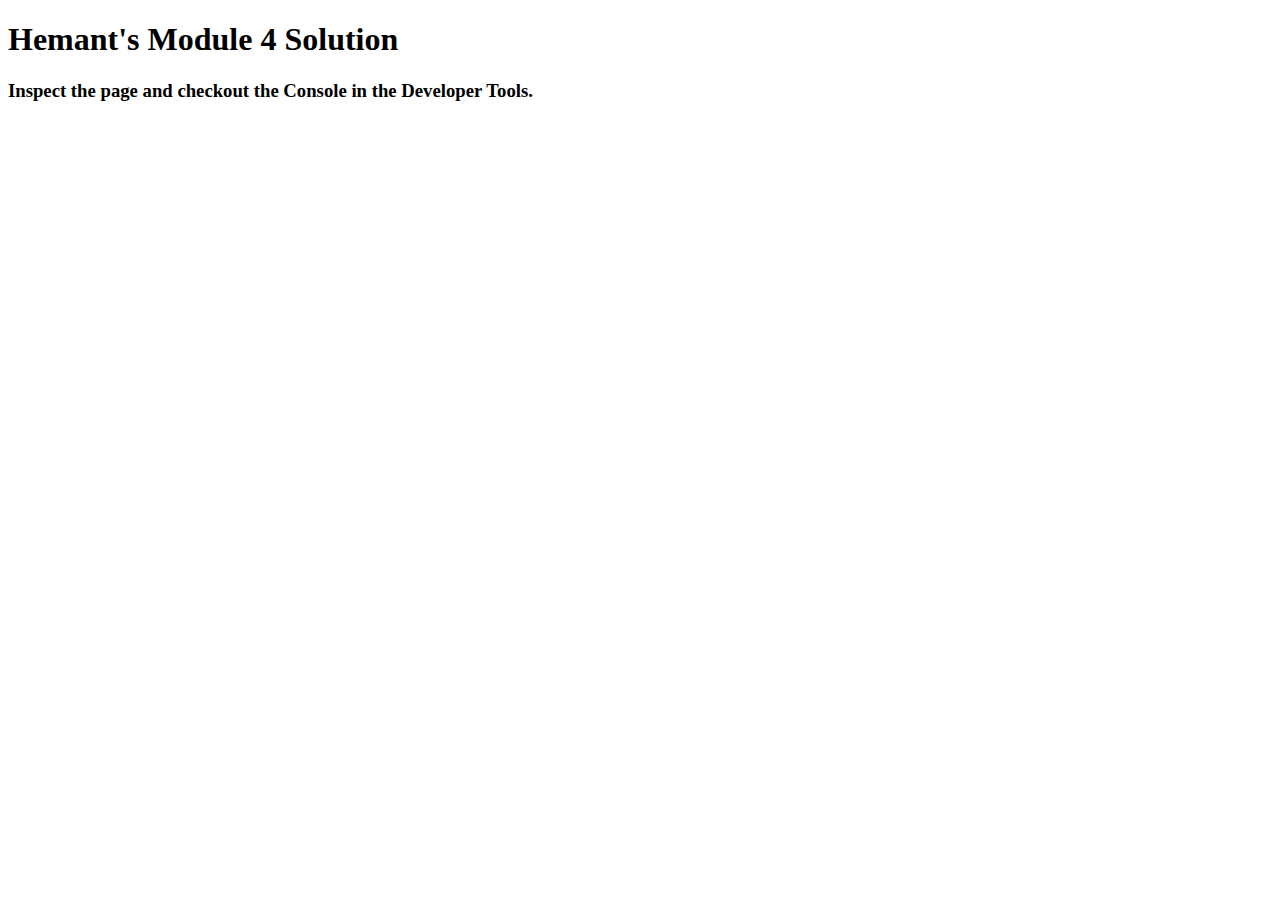
<file: module-4-solution/index.html>
<!DOCTYPE html>
<html>
<head>
  <meta charset="utf-8">
  <title>Module 4 Solution</title>
  <script>
    var names = []; // DO NOT REMOVE
  </script>
  <script src="SpeakHello.js"></script>
  <script src="SpeakGoodBye.js"></script>
  <script src="script.js"></script>
</head>
<body>
  <h1>Hemant's Module 4 Solution</h1>
  <h3>Inspect the page and checkout the Console in the Developer Tools.</h3>
</body>
</html>
</file>
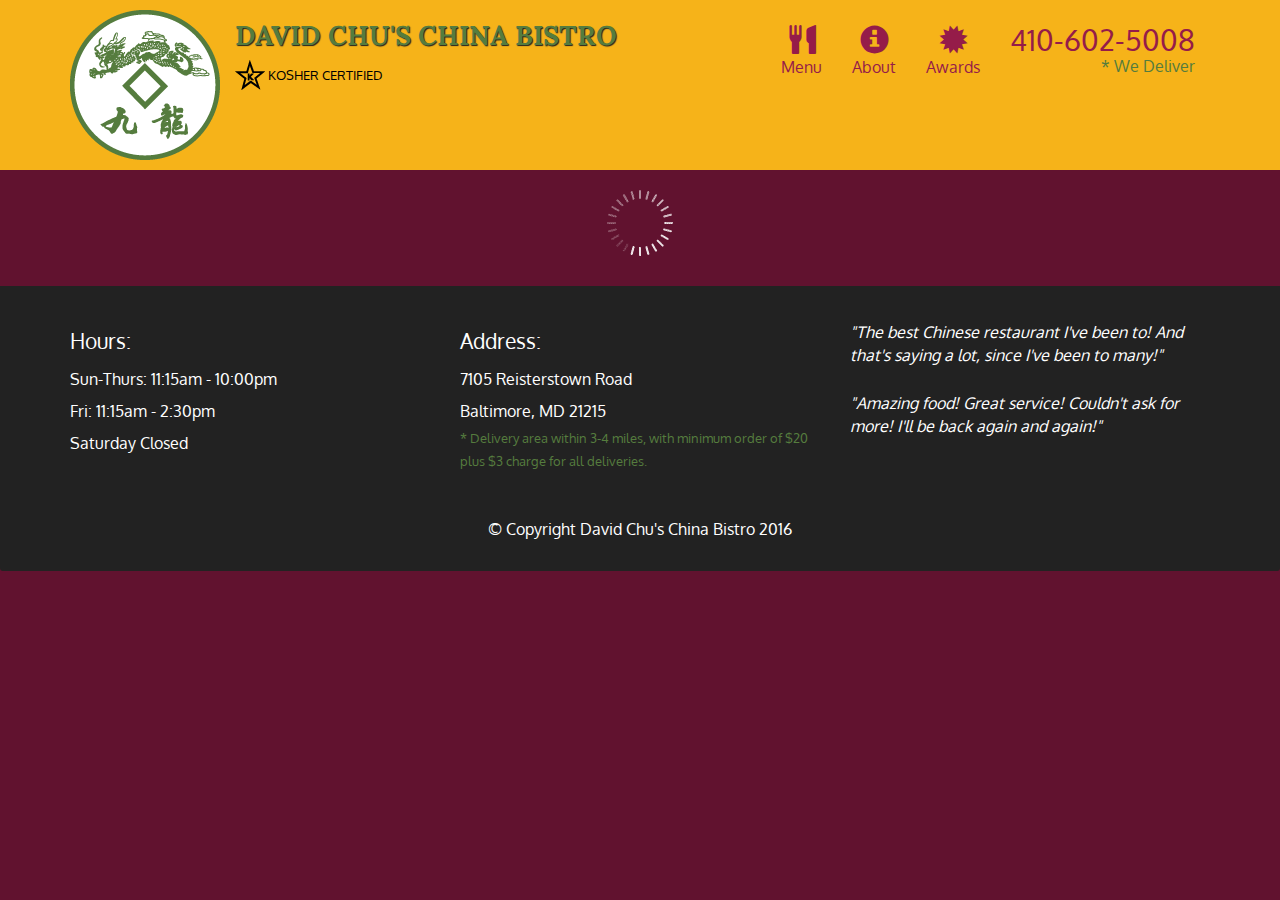
<file: module-5-solution/index.html>
<!doctype html>
<html lang="en">
  <head>
    <meta charset="utf-8">
    <meta http-equiv="X-UA-Compatible" content="IE=edge">
    <meta name="viewport" content="width=device-width, initial-scale=1">
    <title>David Chu's China Bistro</title>
    <link rel="stylesheet" href="css/bootstrap.min.css">
    <link rel="stylesheet" href="css/styles.css">
    <link href='https://fonts.googleapis.com/css?family=Oxygen:400,300,700' rel='stylesheet' type='text/css'>
    <link href='https://fonts.googleapis.com/css?family=Lora' rel='stylesheet' type='text/css'>
  </head>
<body>
  <header>
    <nav id="header-nav" class="navbar navbar-default">
      <div class="container">
        <div class="navbar-header">
          <a href="index.html" class="pull-left visible-md visible-lg">
            <div id="logo-img" alt="Logo image"></div>
          </a>

          <div class="navbar-brand">
            <a href="index.html"><h1>David Chu's China Bistro</h1></a>
            <p>
              <img src="images/star-k-logo.png" alt="Kosher certification">
              <span>Kosher Certified</span>
            </p>
          </div>

          <button id="navbarToggle" type="button" class="navbar-toggle collapsed" data-toggle="collapse" data-target="#collapsable-nav" aria-expanded="false">
            <span class="sr-only">Toggle navigation</span>
            <span class="icon-bar"></span>
            <span class="icon-bar"></span>
            <span class="icon-bar"></span>
          </button>
        </div>
        
        <div id="collapsable-nav" class="collapse navbar-collapse">
           <ul id="nav-list" class="nav navbar-nav navbar-right">
            <li id="navHomeButton" class="visible-xs active">
              <a href="index.html">
                <span class="glyphicon glyphicon-home"></span> Home</a>
            </li>
            <li id="navMenuButton">
              <a href="#" onclick="$dc.loadMenuCategories();">
                <span class="glyphicon glyphicon-cutlery"></span><br class="hidden-xs"> Menu</a>
            </li>
            <li>
              <a href="#">
                <span class="glyphicon glyphicon-info-sign"></span><br class="hidden-xs"> About</a>
            </li>
            <li>
              <a href="#">
                <span class="glyphicon glyphicon-certificate"></span><br class="hidden-xs"> Awards</a>
            </li>
            <li id="phone" class="hidden-xs">
              <a href="tel:410-602-5008">
                <span>410-602-5008</span></a><div>* We Deliver</div>
            </li>
          </ul><!-- #nav-list -->
        </div><!-- .collapse .navbar-collapse -->
      </div><!-- .container -->
    </nav><!-- #header-nav -->
  </header>

  <div id="call-btn" class="visible-xs">
    <a class="btn" href="tel:410-602-5008">
    <span class="glyphicon glyphicon-earphone"></span>
    410-602-5008
    </a>
  </div>
  <div id="xs-deliver" class="text-center visible-xs">* We Deliver</div>

  <div id="main-content" class="container"></div>

  <footer class="panel-footer">
    <div class="container">
      <div class="row">
        <section id="hours" class="col-sm-4">
          <span>Hours:</span><br>
          Sun-Thurs: 11:15am - 10:00pm<br>
          Fri: 11:15am - 2:30pm<br>
          Saturday Closed
          <hr class="visible-xs">
        </section>
        <section id="address" class="col-sm-4">
          <span>Address:</span><br>
          7105 Reisterstown Road<br>
          Baltimore, MD 21215
          <p>* Delivery area within 3-4 miles, with minimum order of $20 plus $3 charge for all deliveries.</p>
          <hr class="visible-xs">
        </section>
        <section id="testimonials" class="col-sm-4">
          <p>"The best Chinese restaurant I've been to! And that's saying a lot, since I've been to many!"</p>
          <p>"Amazing food! Great service! Couldn't ask for more! I'll be back again and again!"</p>
        </section>
      </div>
      <div class="text-center">&copy; Copyright David Chu's China Bistro 2016</div>
    </div>
  </footer>

  <!-- jQuery (Bootstrap JS plugins depend on it) -->
  <script src="js/jquery-2.1.4.min.js"></script>
  <script src="js/bootstrap.min.js"></script>
  <script src="js/ajax-utils.js"></script>
  <script src="js/script.js"></script>
</body>
</html>
</file>
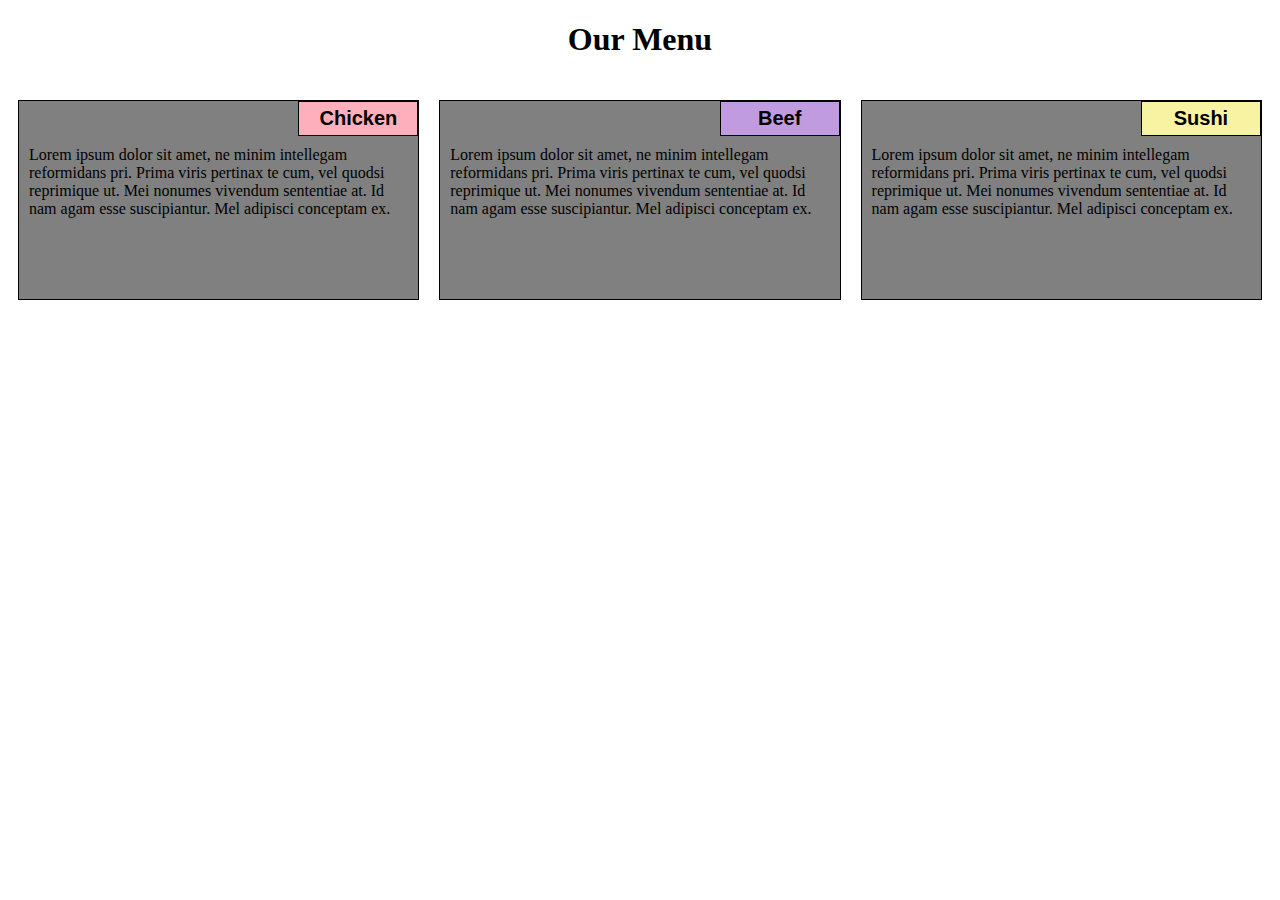
<file: assignment 2.htm>
<!DOCTYPE html>
<html>
<head>
<meta charset="utf-8">
<meta name="viewport" content="width=device-width, initial-scale=1">
<title>Assignment2-solution</title>

 <style>
  * {
  box-sizing: border-box;
   font-family: cursive;
}

 .col-lg-4, .col-md-6, .col-sm-12{
  float: left;
} 


h1 {
  margin-bottom: 15px
  font-size: 175%;
  text-align: center;
}

p {
  padding: 10px;
  margin: 0;
}

.container {
  border: none;
  margin-left: auto;
  margin-right: auto;
  margin-top: 10px;
  margin-bottom: 10px;
  padding: 10px;
}

section {
  border: 1px solid black;
  background-color: gray;
  width: 100%;
  height: 200px;
  font-family: cursive;
  color: black;
  position: relative;
  overflow: auto;
}

.chickenbg {
  background-color: #feafbc ;
  border: 1px solid black;
  text-align: center;
  width: 30%;
  margin-left: 70%;
  font-family: Georgia,sans-serif;
  font-weight: bold;
  font-size: 125%;
  margin-bottom: 0;
  margin-top: 0;
  padding: 5px;
}

.beefbg { 
  background-color:#c19bdf;
  border: 1px solid black;
  text-align: center;
  width: 30%;
  margin-left: 70%;
  font-family: Georgia,sans-serif;
  font-weight: bold;
  font-size: 125%;
  margin-bottom: 0;
  margin-top: 0;
  padding: 5px;
}

.sushibg {
  background-color:#f8f3a2;
  border: 1px solid black;
  text-align: center;
  width: 30%;
  margin-left: 70%;
  font-family: Georgia,sans-serif;
  font-weight: bold;
  font-size: 125%;
  margin-bottom: 0;
  margin-top: 0;
  padding: 5px;
}

 
/* Simple Responsive Framework. */
.row {
  width: 100%;
}

/********** desktop **********/
@media (min-width: 992px) {
    .col-lg-4 {
    width: 33.33%;
  }  
}

/********** tablet **********/
@media (min-width: 768px) and (max-width: 991px) {
  .col-md-6 {
    width: 50%;
  }
  .col-md-12 {
    width: 100%;
  }
}

/********** mobile **********/
@media (max-width: 767px){
  .col-sm-12{
    width: 100%;
  }
}
</style>
</head>
<body>
<h1>Our Menu</h1>

<div class="row">
  <div class="container col-lg-4 col-md-6 col-sm-12"> 
     <section>
     <div class = "chickenbg">Chicken</div>
     <p>Lorem ipsum dolor sit amet, ne minim intellegam reformidans pri. Prima viris pertinax te cum, vel quodsi reprimique ut. Mei nonumes vivendum sententiae at. Id nam agam esse suscipiantur. Mel adipisci conceptam ex.</p></section></div>
 <div class="container col-lg-4 col-md-6 col-sm-12"> 
     <section>
     <div class = "beefbg">Beef</div>
     <p>Lorem ipsum dolor sit amet, ne minim intellegam reformidans pri. Prima viris pertinax te cum, vel quodsi reprimique ut. Mei nonumes vivendum sententiae at. Id nam agam esse suscipiantur. Mel adipisci conceptam ex.</p></section></div> 
  <div class="container col-lg-4 col-md-12 col-sm-12"> 
     <section>
     <div class = "sushibg">Sushi</div>
     <p>Lorem ipsum dolor sit amet, ne minim intellegam reformidans pri. Prima viris pertinax te cum, vel quodsi reprimique ut. Mei nonumes vivendum sententiae at. Id nam agam esse suscipiantur. Mel adipisci conceptam ex.</p></section></div>  
</div>
</body>
</html>
</file>
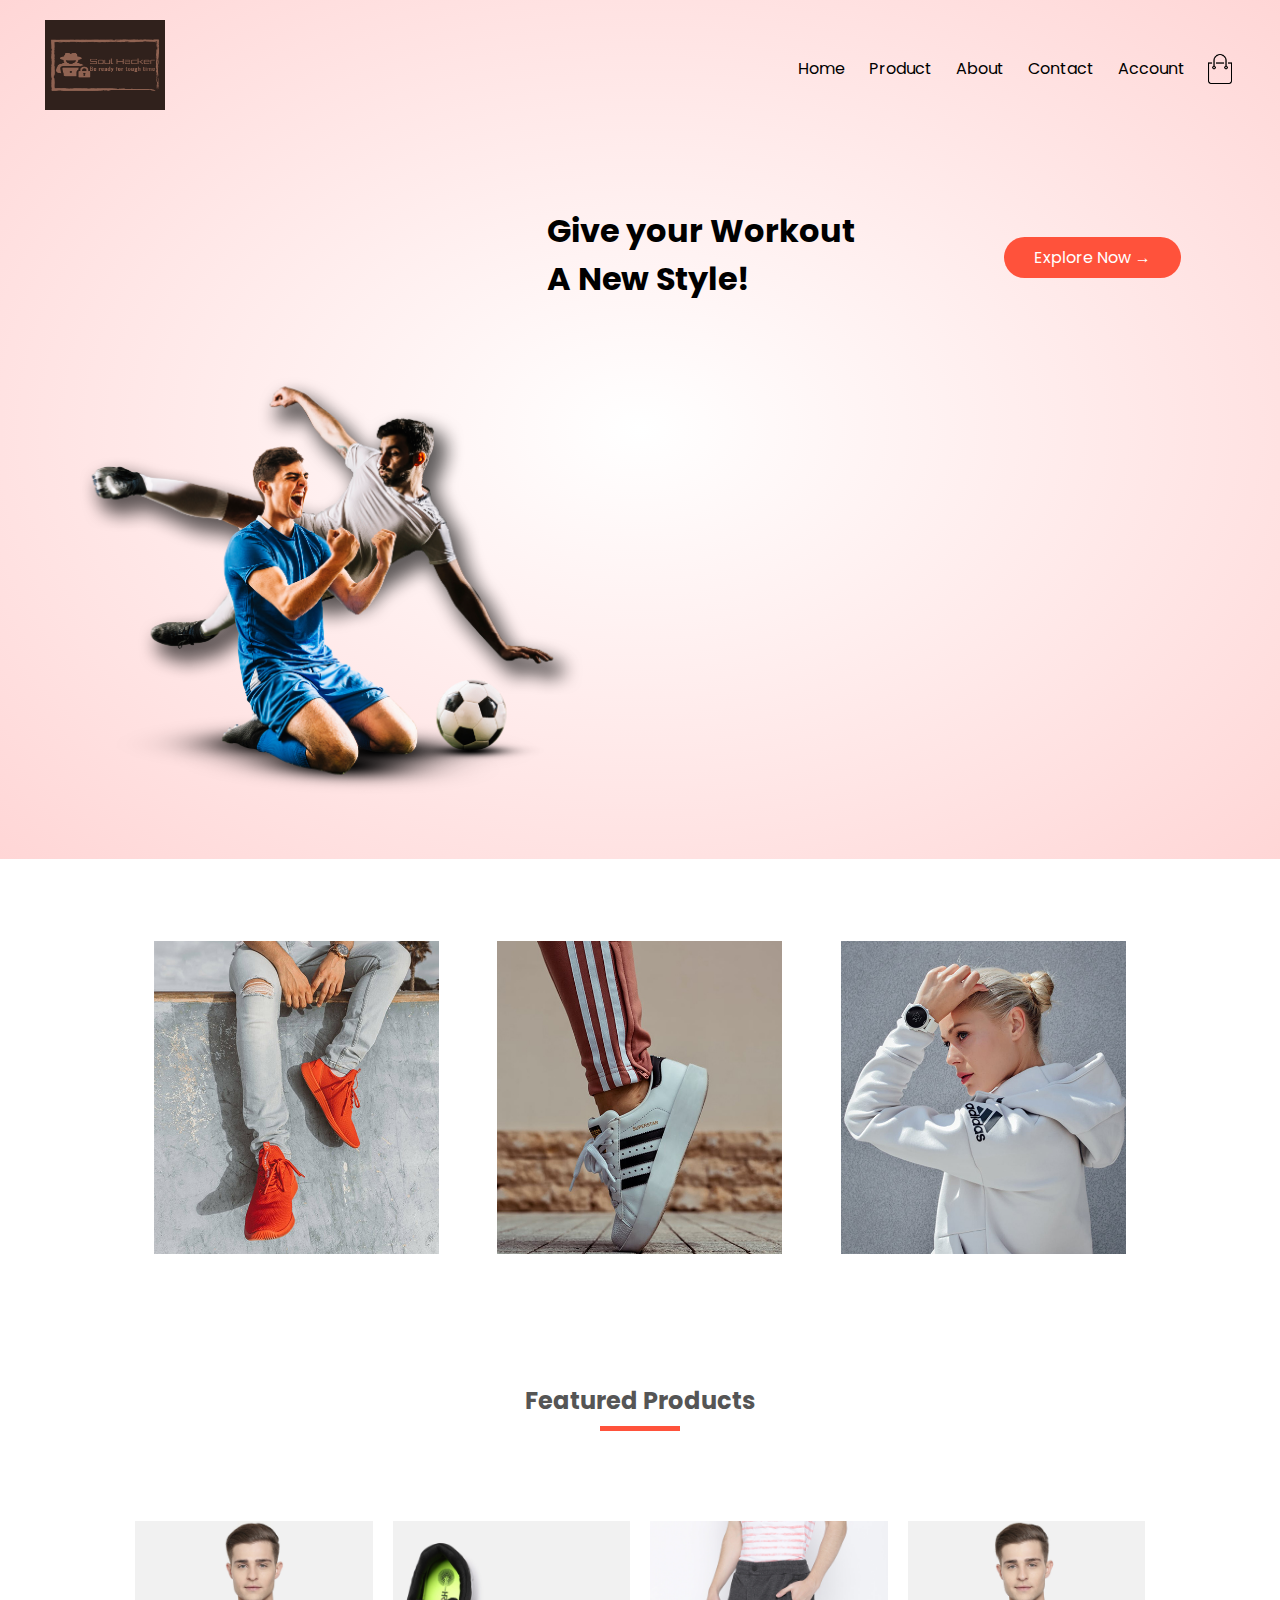
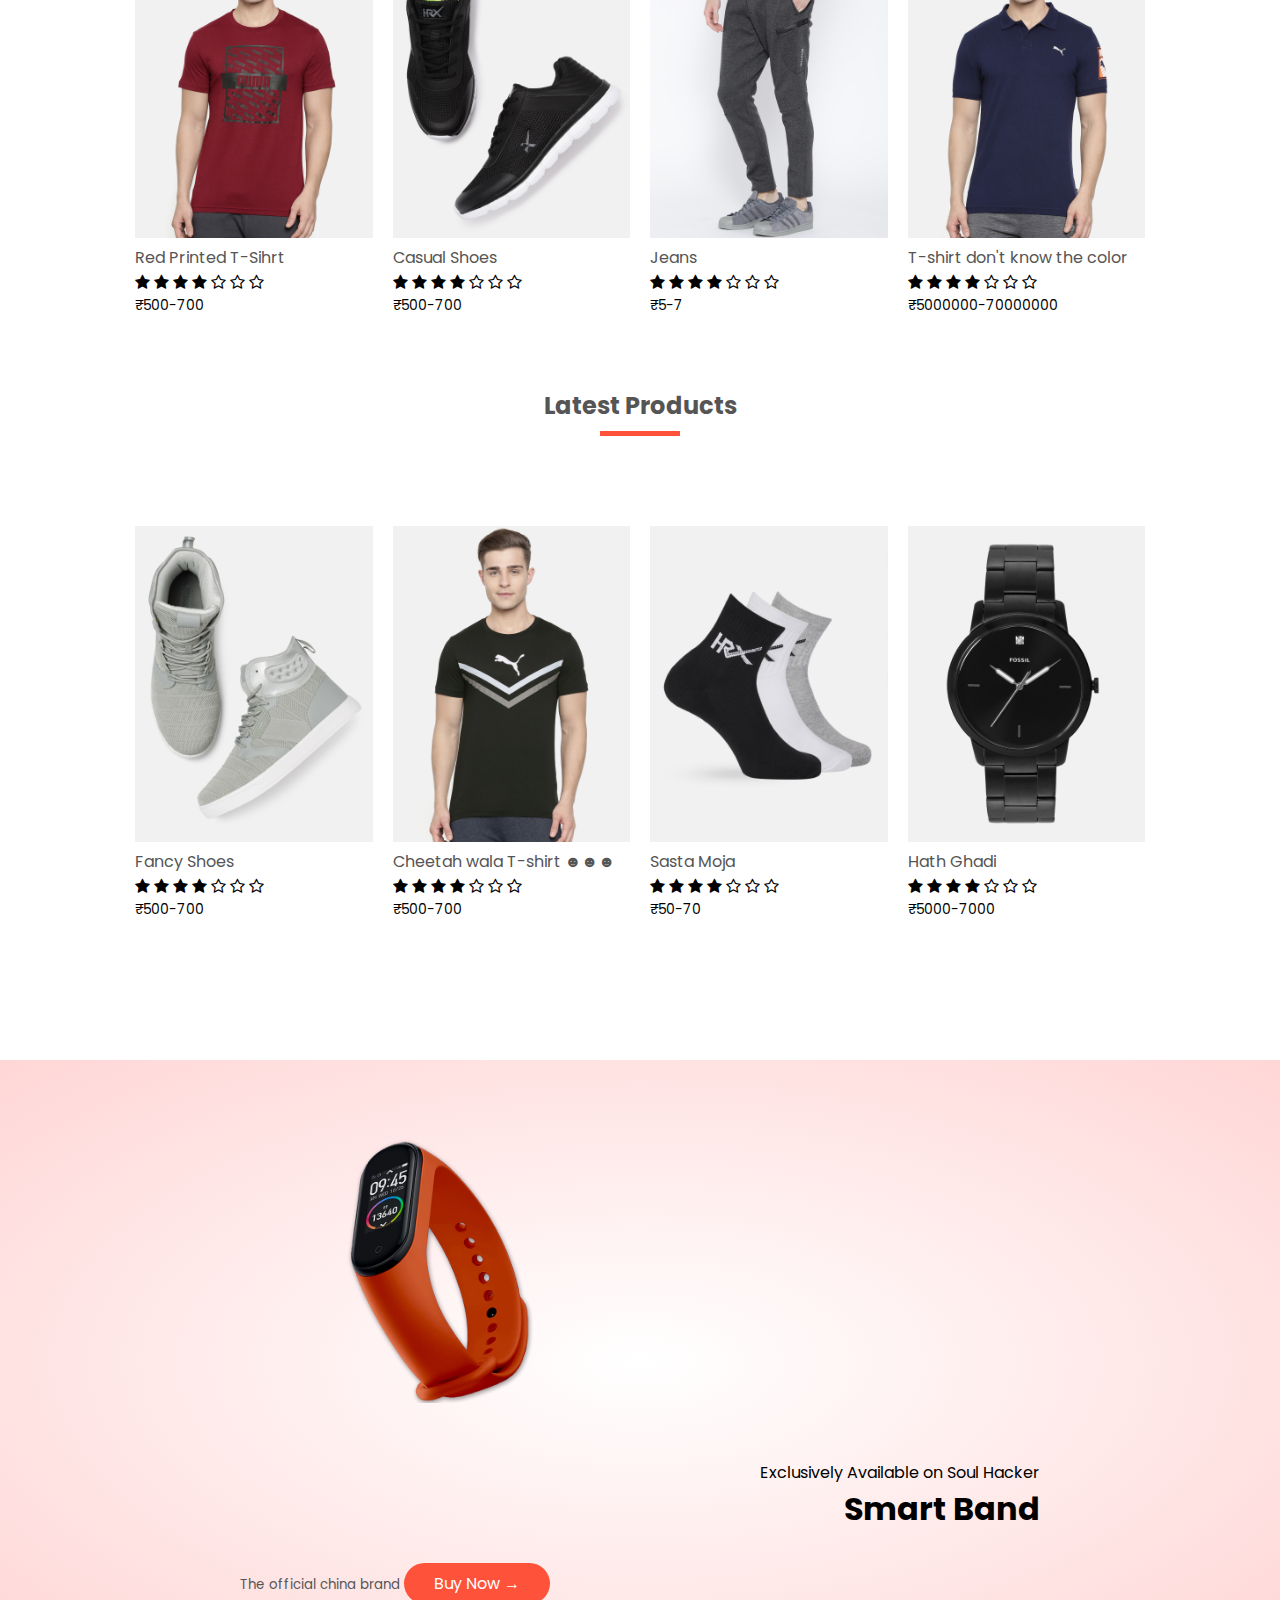
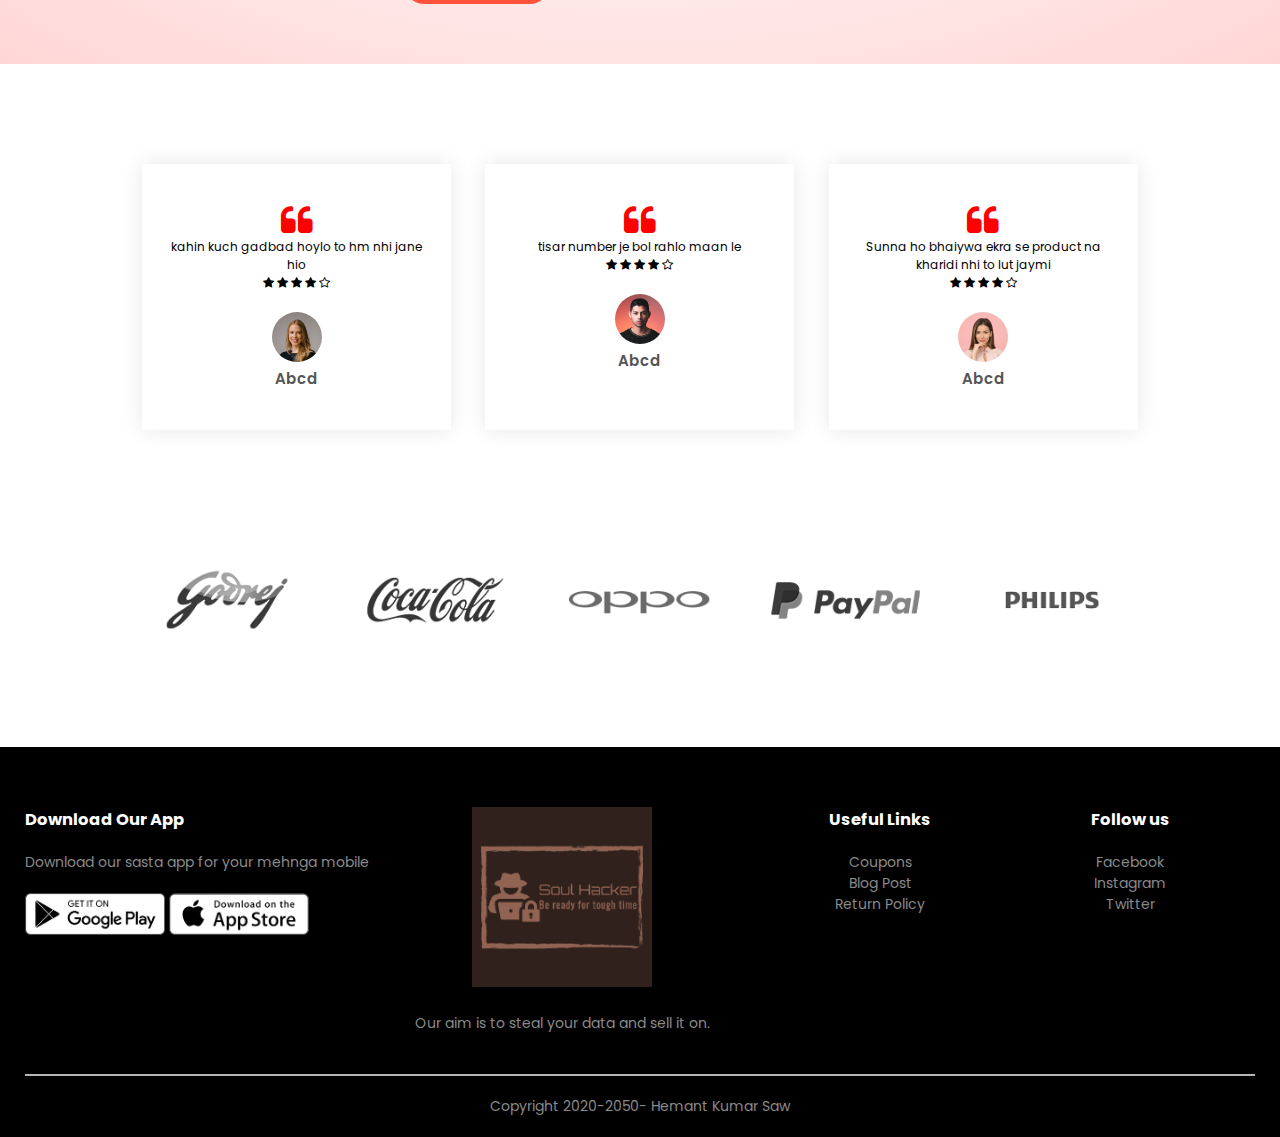
<file: E-commerce/E-commerce.html>
<!DOCTYPE html>
<html lang="en-us">
<head>
	<meta charset="UTF-8">
	<meta name="viewport" content="width=device-width, initial-scale=1.0">
	<title>Soul Hacker</title>
	<link rel="stylesheet" href="style.css">
	<link href="https://fonts.googleapis.com/css2?family=Poppins:wght@300;400;500;600;700&display=swap" rel="stylesheet">
	<link rel="stylesheet" href="https://stackpath.bootstrapcdn.com/font-awesome/4.7.0/css/font-awesome.min.css">
	</head>
	<body>
		<div class="header">

		<div class="container">
		<div class="navbar">
			<div class="logo">
				<img src="logo.png" width="120px" height="90px">
			</div>
			<nav>
				<ul id="MenuItems">
					<li><a href="">Home</a></li>
					<li><a href="">Product</a></li>
					<li><a href="">About</a></li>
					<li><a href="">Contact</a></li>
					<li><a href="">Account</a></li>
				</ul>
			</nav>
			<img src="images/cart.png" width="30px" height="30px">
			<img src="images/menu.png" class="menu-icon" onclick="menutoggle()">
		</div>
		<div class="row">
			
			<div class="col-2"></div>
			<h1>Give your Workout<br> A New Style!</h1>
			<!-- <p>Success isn't always about greatness. It's about consistency.</p> -->
			<a href="products.html" class="btn">Explore Now &#8594;</a>


		</div>
			<div class="col-2">
				<img src="images/image1.png">
			</div>
		</div>

	</div>
</div>
<!-------------------------featured categories------------------------->
<div class="categories">
	<div class="small-container">
	<div class="row">
		<div class="col-3"><img src="images/category-1.jpg"></div>
		<div class="col-3"><img src="images/category-2.jpg"></div>
		<div class="col-3"><img src="images/category-3.jpg"></div>
    </div>



	</div>
</div>
<!-------------------------featured product------------------------->
<div class="small-container">
	<h2 class="title">Featured Products</h2>
	<div class="row">
		<div class="col-4">
			<img src="images/product-1.jpg" >
			<h4>Red Printed T-Sihrt</h4>

			
			<div class="rating">
				<i class="fa fa-star" ></i>
				<i class="fa fa-star" ></i>
				<i class="fa fa-star" ></i>
				<i class="fa fa-star" ></i>
				<i class="fa fa-star-o" ></i>
				<i class="fa fa-star-o"></i>
				<i class="fa fa-star-o"></i>
			</div>
			<p>&#8377;500-700</p>
		</div>
		<div class="col-4">
			<img src="images/product-2.jpg">
			<h4>Casual Shoes</h4>
			
			<div class="rating">
				<i class="fa fa-star" ></i>
				<i class="fa fa-star" ></i>
				<i class="fa fa-star" ></i>
				<i class="fa fa-star" ></i>
				<i class="fa fa-star-o" ></i>
				<i class="fa fa-star-o"></i>
				<i class="fa fa-star-o"></i>
			</div>
			<p>&#8377;500-700</p>
		</div>
		<div class="col-4">
			<img src="images/product-3.jpg">
			<h4>Jeans</h4>
			
			<div class="rating">
				<i class="fa fa-star" ></i>
				<i class="fa fa-star" ></i>
				<i class="fa fa-star" ></i>
				<i class="fa fa-star" ></i>
				<i class="fa fa-star-o" ></i>
				<i class="fa fa-star-o"></i>
				<i class="fa fa-star-o"></i>
			</div>
			<p>&#8377;5-7</p>
		</div>
		<div class="col-4">
			<img src="images/product-4.jpg">
			<h4>T-shirt don't know the color</h4>
			
			<div class="rating">
				<i class="fa fa-star" ></i>
				<i class="fa fa-star" ></i>
				<i class="fa fa-star" ></i>
				<i class="fa fa-star" ></i>
				<i class="fa fa-star-o" ></i>
				<i class="fa fa-star-o"></i>
				<i class="fa fa-star-o"></i>
			</div>
			<p>&#8377;5000000-70000000</p>
		</div>
	</div>
	

<!-------------------------Latest product------------------------->
	<h2 class="title">Latest Products</h2>
	<div class="row">
		<div class="col-4">
			<img src="images/product-5.jpg">
			<h4>Fancy Shoes</h4>
			
			<div class="rating">
				<i class="fa fa-star" ></i>
				<i class="fa fa-star" ></i>
				<i class="fa fa-star" ></i>
				<i class="fa fa-star" ></i>
				<i class="fa fa-star-o" ></i>
				<i class="fa fa-star-o"></i>
				<i class="fa fa-star-o"></i>
			</div>
			<p>&#8377;500-700</p>
		</div>
		<div class="col-4">
			<img src="images/product-6.jpg">
			<h4>Cheetah wala T-shirt ☻☻☻</h4>
			
			<div class="rating">
				<i class="fa fa-star" ></i>
				<i class="fa fa-star" ></i>
				<i class="fa fa-star" ></i>
				<i class="fa fa-star" ></i>
				<i class="fa fa-star-o" ></i>
				<i class="fa fa-star-o"></i>
				<i class="fa fa-star-o"></i>
			</div>
			<p>&#8377;500-700</p>
		</div>
		<div class="col-4">
			<img src="images/product-7.jpg">
			<h4>Sasta Moja</h4>
			
			<div class="rating">
				<i class="fa fa-star" ></i>
				<i class="fa fa-star" ></i>
				<i class="fa fa-star" ></i>
				<i class="fa fa-star" ></i>
				<i class="fa fa-star-o" ></i>
				<i class="fa fa-star-o"></i>
				<i class="fa fa-star-o"></i>
			</div>
			<p>&#8377;50-70</p>
		</div>
		<div class="col-4">
			<img src="images/product-8.jpg">
			<h4>Hath Ghadi</h4>
			
			<div class="rating">
				<i class="fa fa-star" ></i>
				<i class="fa fa-star" ></i>
				<i class="fa fa-star" ></i>
				<i class="fa fa-star" ></i>
				<i class="fa fa-star-o" ></i>
				<i class="fa fa-star-o"></i>
				<i class="fa fa-star-o"></i>
			</div>
			<p>&#8377;5000-7000</p>
		</div>
	</div>
</div>
<!-----------------------offer------------------------------->
<div class="offer">
	<div class="small-container">
		<div class="row">
			<div class="col-1">
				<img src="images/exclusive.png" class="offer-img">
				<p style="text-align: right;">Exclusively Available on  Soul Hacker</p>
				<h1 style="text-align: right;">Smart Band </h1>
				<small > The  official china brand </small>
				<a href="" class="btn">Buy Now &#8594;</a>
			</div>
		</div>
	</div>
</div>
<!-----------------------------------------testimonial---------------->
<div class="testimonial">
	<div class="small-container">
		<div class="row">
			<div class="col-3">
				<i class="fa fa-quote-left"></i>
				<p>kahin kuch gadbad hoylo to hm nhi jane hio</p>
				<div class="rating">
					<i class="fa fa-star" ></i>
				<i class="fa fa-star" ></i>
				<i class="fa fa-star" ></i>
				<i class="fa fa-star" ></i>
				<i class="fa fa-star-o" ></i>
				</div>
				<img src="images\user-1.png">
				<h3> Abcd</h3>
			</div>
				<div class="col-3">
				<i class="fa fa-quote-left"></i>
				<p>tisar number je bol rahlo maan le</p>
				<div class="rating">
					<i class="fa fa-star" ></i>
				<i class="fa fa-star" ></i>
				<i class="fa fa-star" ></i>
				<i class="fa fa-star" ></i>
				<i class="fa fa-star-o" ></i>
				</div>
				<img src="images\user-2.png">
				<h3> Abcd</h3>
			</div>
			<div class="col-3">
				<i class="fa fa-quote-left"></i>
				<p>Sunna ho bhaiywa ekra se product na kharidi nhi to lut jaymi</p>
				<div class="rating">
					<i class="fa fa-star" ></i>
				<i class="fa fa-star" ></i>
				<i class="fa fa-star" ></i>
				<i class="fa fa-star" ></i>
				<i class="fa fa-star-o" ></i>
				</div>
				<img src="images\user-3.png">
				<h3> Abcd</h3>
			</div>

		</div>
	</div>
</div>
<!-----------------------------------------brands------------------------------------>
<div class="brands">
	<div class="small-container">
		<div class="row">
			<div class="col-5">
				<img src="images/logo-godrej.png">
			</div>
			<div class="col-5">
				<img src="images/logo-coca-cola.png">
			</div>
			<div class="col-5">
				<img src="images/logo-oppo.png">
			</div>
			<div class="col-5">
				<img src="images/logo-paypal.png">
			</div>
			<div class="col-5">
				<img src="images/logo-philips.png">
			</div>
		</div>
	</div>
</div>
<!-----------------------footer------------->
<div class="footer">
	<div class="container">
		<div class="row">
			<div class="footer-col-1">
				<h3>Download Our App</h3>
				<p>Download our sasta app for your mehnga mobile</p>
				<div class="app-logo">
					<img src="images\play-store.png">
					<img src="images\app-store.png">
				</div>
			</div>
			
			<div class="footer-col-2">
				<img src="logo.png">
				<p>Our aim is to steal your data and sell it on.</p>
			</div>
			<div class="footer-col-3">
				<h3>Useful Links</h3>
				<ul>
					<li>Coupons</li>
					<li>Blog Post</li>
					<li>Return Policy</li>
				</ul>
				
			</div>
			<div class="footer-col-4">
				<h3>Follow us</h3>
				<ul>
					<li>Facebook</li>
					<li>Instagram</li>
					<li>Twitter</li>
				</ul>
				
			</div>
		</div>
		<hr>
		<p class="copy"> Copyright 2020-2050- Hemant Kumar Saw</p>
	</div>
</div>
<!---------------toggle by JS-------------->
<script>
	var MenuItems=document.getElementById("MenuItems");
	MenuItems.style.maxHeight="0px";
	function menutoggle(){
		if(MenuItems.style.maxHeight=="0px")
		{
			MenuItems.style.maxHeight="200px"
		}
		else{
			MenuItems.style.maxHeight="0px"
		}
	}
</script>

	</body>
	</html>
</file>
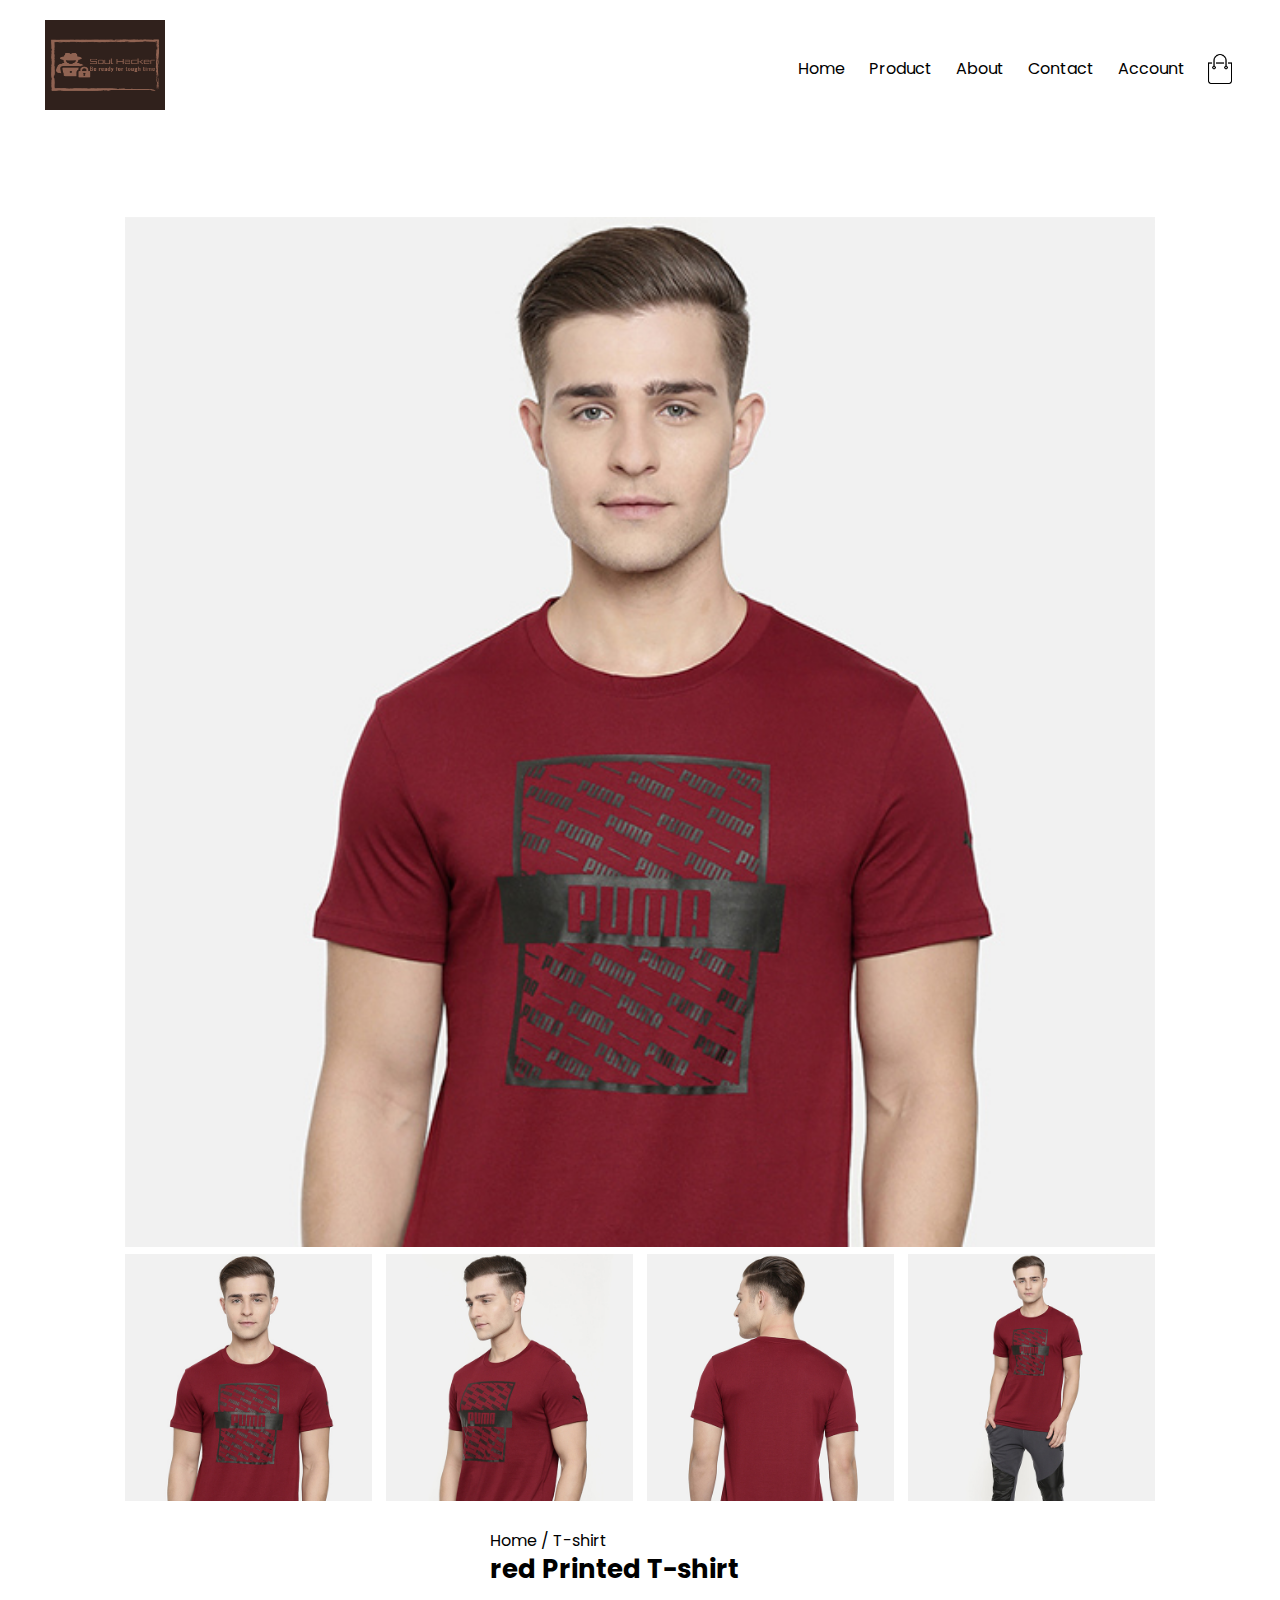
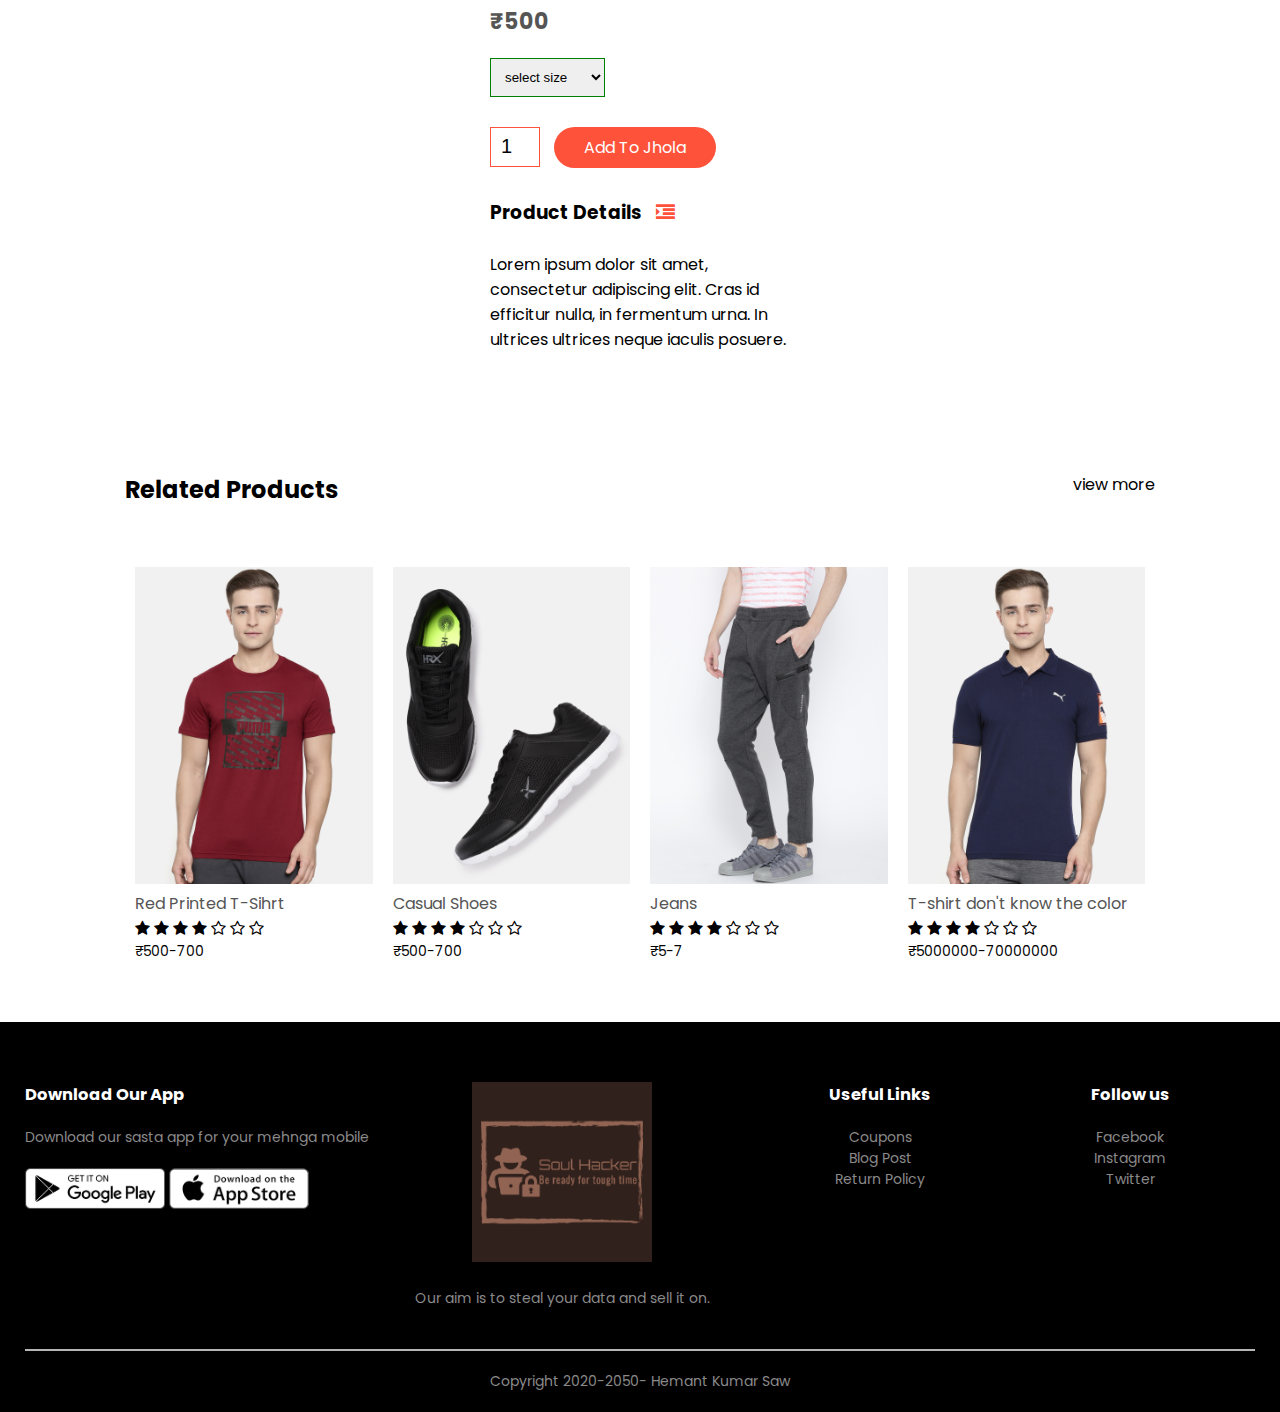
<file: E-commerce/productdetails.html>
<!DOCTYPE html>
<html lang="en-us">
<head>
	<meta charset="UTF-8">
	<meta name="viewport" content="width=device-width, initial-scale=1.0">
	<title>All Products -Soul</title>
	<link rel="stylesheet" href="style.css">
	<link href="https://fonts.googleapis.com/css2?family=Poppins:wght@300;400;500;600;700&display=swap" rel="stylesheet">
	<link rel="stylesheet" href="https://stackpath.bootstrapcdn.com/font-awesome/4.7.0/css/font-awesome.min.css">
	</head>
	<body>
	

		<div class="container">
		<div class="navbar">
			<div class="logo">
				<img src="logo.png" width="120px" height="90px">
			</div>
			<nav>
				<ul id="MenuItems">
					<li><a href="">Home</a></li>
					<li><a href="">Product</a></li>
					<li><a href="">About</a></li>
					<li><a href="">Contact</a></li>
					<li><a href="">Account</a></li>
				</ul>
			</nav>
			<img src="images/cart.png" width="30px" height="30px">
			<img src="images/menu.png" class="menu-icon" onclick="menutoggle()">
		</div>
	</div>

<!-- ---------------------------single product -->
<div class="small-container single-product">
	<div class="row">
		<div class="col-1">
			<img src="images/gallery-1.jpg" width="100%" id="ProductImg">
		
			<div class="small-img-row">
				<div class="small-img-col">
					<img src="images/gallery-1.jpg" width="100%" class="small-img">
				</div>
				<div class="small-img-col">
					<img src="images/gallery-2.jpg" width="100%" class="small-img">
				</div>
				<div class="small-img-col">
					<img src="images/gallery-3.jpg" width="100%" class="small-img">
				</div>
				<div class="small-img-col">
					<img src="images/gallery-4.jpg" width="100%" class="small-img">
				</div>

			</div>







		</div>
		<div class="col-2">
			<p>Home / T-shirt</p>
			<h1>red Printed T-shirt</h1>
			<h4>&#8377;500</h4>
			<select>
				<option>select size</option>
				<option>XXL</option>
				<option>XL</option>
				<option>Bachha size</option>
			</select>
			<input type="number" value="1">
			<a href="" class="btn">Add To Jhola</a>
			<h3>Product Details  <i class="fa fa-indent"></i></h3>
			<br>
			<p>Lorem ipsum dolor sit amet, consectetur adipiscing elit. Cras id efficitur nulla, in fermentum urna. In ultrices ultrices neque iaculis posuere.</p>

		</div>
	</div>
</div>

<div class="small-container">
	<div class="row row-2">
		<h2>Related Products</h2>
		<p>view more</p>
	</div>
</div>





<!-------------------------featured product------------------------->
<div class="small-container">
	
	<div class="row">
		<div class="col-4">
			<img src="images/product-1.jpg">
			<h4>Red Printed T-Sihrt</h4>
			
			<div class="rating">
				<i class="fa fa-star" ></i>
				<i class="fa fa-star" ></i>
				<i class="fa fa-star" ></i>
				<i class="fa fa-star" ></i>
				<i class="fa fa-star-o" ></i>
				<i class="fa fa-star-o"></i>
				<i class="fa fa-star-o"></i>
			</div>
			<p>&#8377;500-700</p>
		</div>
		<div class="col-4">
			<img src="images/product-2.jpg">
			<h4>Casual Shoes</h4>
			
			<div class="rating">
				<i class="fa fa-star" ></i>
				<i class="fa fa-star" ></i>
				<i class="fa fa-star" ></i>
				<i class="fa fa-star" ></i>
				<i class="fa fa-star-o" ></i>
				<i class="fa fa-star-o"></i>
				<i class="fa fa-star-o"></i>
			</div>
			<p>&#8377;500-700</p>
		</div>
		<div class="col-4">
			<img src="images/product-3.jpg">
			<h4>Jeans</h4>
			
			<div class="rating">
				<i class="fa fa-star" ></i>
				<i class="fa fa-star" ></i>
				<i class="fa fa-star" ></i>
				<i class="fa fa-star" ></i>
				<i class="fa fa-star-o" ></i>
				<i class="fa fa-star-o"></i>
				<i class="fa fa-star-o"></i>
			</div>
			<p>&#8377;5-7</p>
		</div>
		<div class="col-4">
			<img src="images/product-4.jpg">
			<h4>T-shirt don't know the color</h4>
			
			<div class="rating">
				<i class="fa fa-star" ></i>
				<i class="fa fa-star" ></i>
				<i class="fa fa-star" ></i>
				<i class="fa fa-star" ></i>
				<i class="fa fa-star-o" ></i>
				<i class="fa fa-star-o"></i>
				<i class="fa fa-star-o"></i>
			</div>
			<p>&#8377;5000000-70000000</p>
		</div>
		


	</div>
	
</div>



<!-----------------------footer------------->
<div class="footer">
	<div class="container">
		<div class="row">
			<div class="footer-col-1">
				<h3>Download Our App</h3>
				<p>Download our sasta app for your mehnga mobile</p>
				<div class="app-logo">
					<img src="images\play-store.png">
					<img src="images\app-store.png">
				</div>
			</div>
			
			<div class="footer-col-2">
				<img src="logo.png">
				<p>Our aim is to steal your data and sell it on.</p>
			</div>
			<div class="footer-col-3">
				<h3>Useful Links</h3>
				<ul>
					<li>Coupons</li>
					<li>Blog Post</li>
					<li>Return Policy</li>
				</ul>
				
			</div>
			<div class="footer-col-4">
				<h3>Follow us</h3>
				<ul>
					<li>Facebook</li>
					<li>Instagram</li>
					<li>Twitter</li>
				</ul>
				
			</div>
		</div>
		<hr>
		<p class="copy"> Copyright 2020-2050- Hemant Kumar Saw</p>
	</div>
</div>
<!---------------toggle by JS-------------->
<script>
	var MenuItems=document.getElementById("MenuItems");
	MenuItems.style.maxHeight="0px";
	function menutoggle(){
		if(MenuItems.style.maxHeight=="0px")
		{
			MenuItems.style.maxHeight="200px"
		}
		else{
			MenuItems.style.maxHeight="0px"
		}
	}
</script>
<script>
	var ProductImg = document.getElementById("ProductImg");
	var SmallImg = document.getElementByClassName("small-img");



	SmallImg[0].onclick =function(){
		ProductImg.src=SmallImg[0].src;
	}
	SmallImg[1].onclick =function(){
		ProductImg.src=SmallImg[1].src;
	}
	SmallImg[2].onclick =function(){
		ProductImg.src=SmallImg[2].src;
	}
	SmallImg[3].onclick =function(){
		ProductImg.src=SmallImg[3].src;
	}
</script>

	</body>
	</html>
</file>
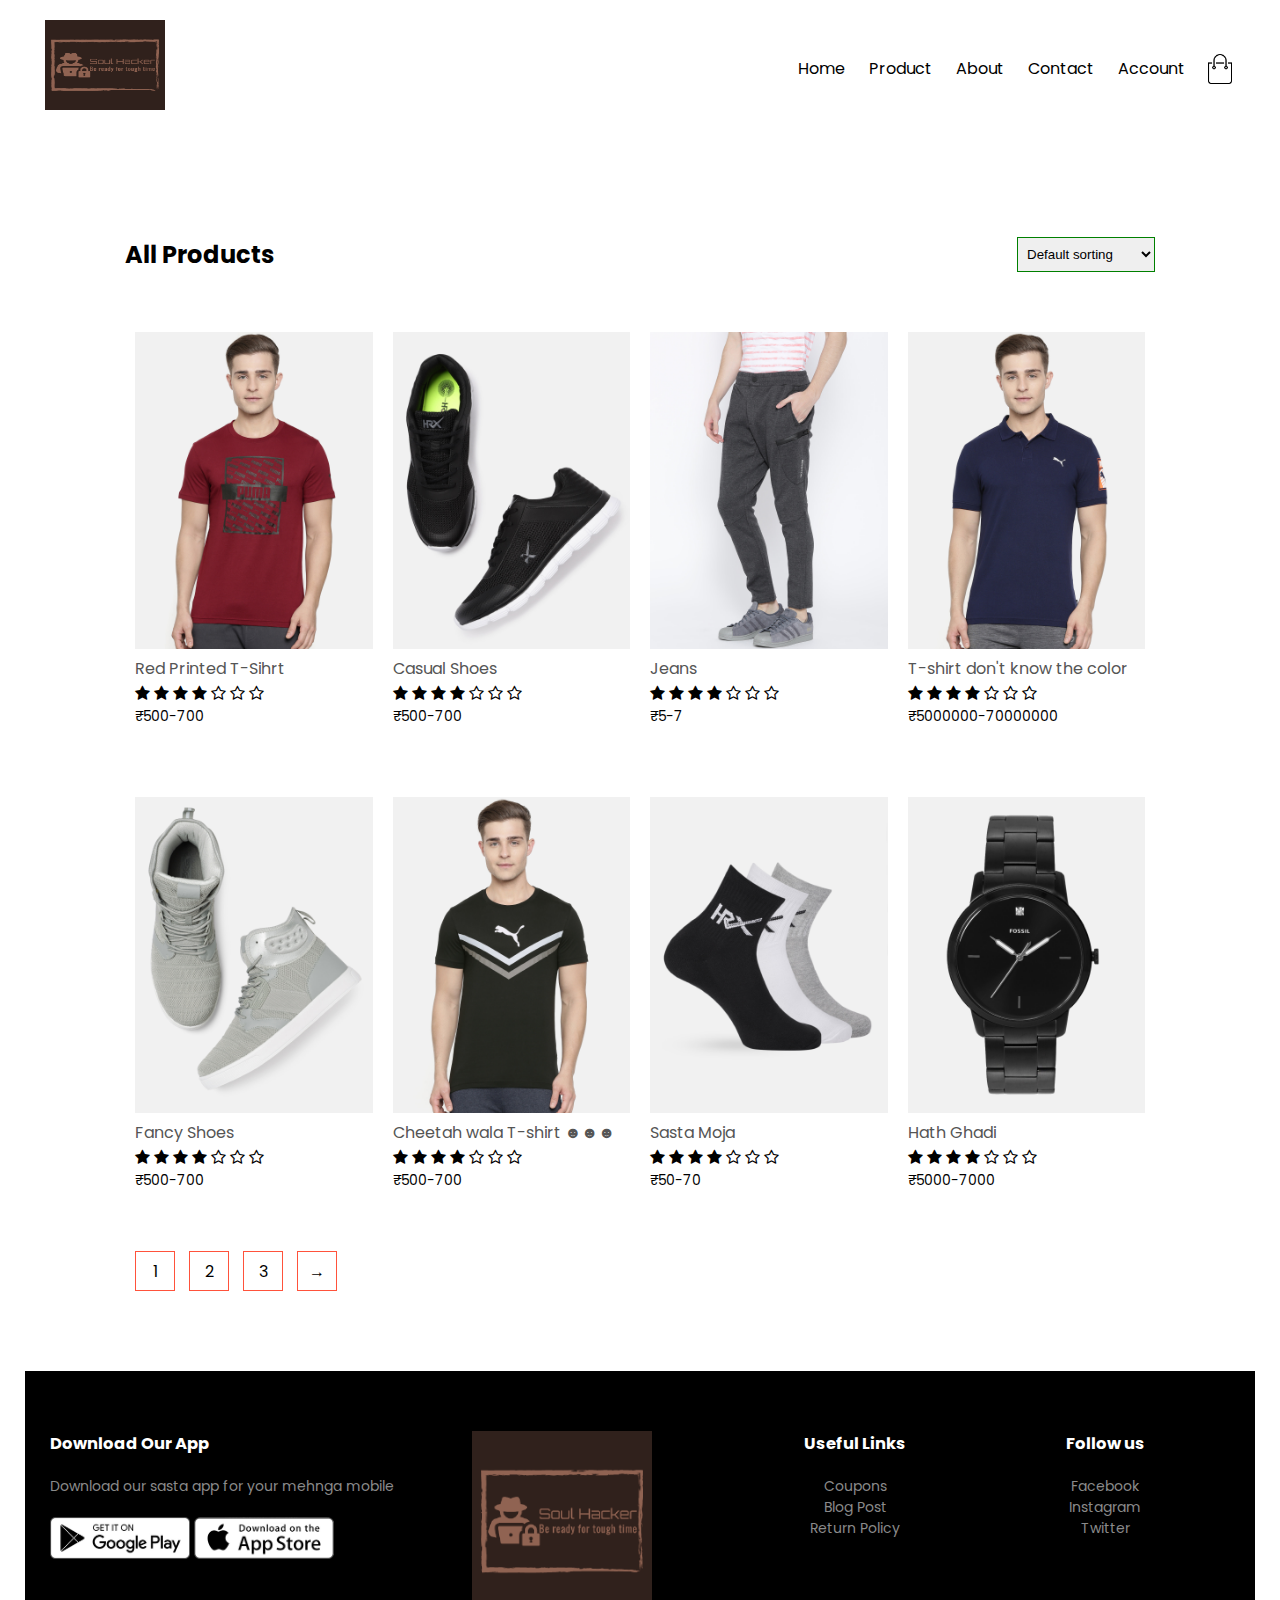
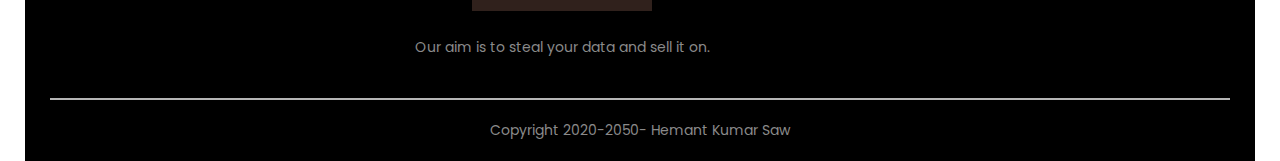
<file: E-commerce/products.html>
<!DOCTYPE html>
<html lang="en-us">
<head>
	<meta charset="UTF-8">
	<meta name="viewport" content="width=device-width, initial-scale=1.0">
	<title>All Products -Soul</title>
	<link rel="stylesheet" href="style.css">
	<link href="https://fonts.googleapis.com/css2?family=Poppins:wght@300;400;500;600;700&display=swap" rel="stylesheet">
	<link rel="stylesheet" href="https://stackpath.bootstrapcdn.com/font-awesome/4.7.0/css/font-awesome.min.css">
	</head>
	<body>
	

		<div class="container">
		<div class="navbar">
			<div class="logo">
				<img src="logo.png" width="120px" height="90px">
			</div>
			<nav>
				<ul id="MenuItems">
					<li><a href="">Home</a></li>
					<li><a href="">Product</a></li>
					<li><a href="">About</a></li>
					<li><a href="">Contact</a></li>
					<li><a href="">Account</a></li>
				</ul>
			</nav>
			<img src="images/cart.png" width="30px" height="30px">
			<img src="images/menu.png" class="menu-icon" onclick="menutoggle()">
		</div>
<!-------------------------featured product------------------------->
<div class="small-container">
	<div class="row row-2">
		<h2>All Products</h2>
		<select>
			<option>Default sorting</option>
			<option>Sort by price</option>
			<option>Sort by Popularity</option>
			<option>Sort by sale</option>

		</select>
	</div>
	<div class="row">
		<div class="col-4">
			<img src="images/product-1.jpg">
			<h4>Red Printed T-Sihrt</h4>
			
			<div class="rating">
				<i class="fa fa-star" ></i>
				<i class="fa fa-star" ></i>
				<i class="fa fa-star" ></i>
				<i class="fa fa-star" ></i>
				<i class="fa fa-star-o" ></i>
				<i class="fa fa-star-o"></i>
				<i class="fa fa-star-o"></i>
			</div>
			<p>&#8377;500-700</p>
		</div>
		<div class="col-4">
			<img src="images/product-2.jpg">
			<h4>Casual Shoes</h4>
			
			<div class="rating">
				<i class="fa fa-star" ></i>
				<i class="fa fa-star" ></i>
				<i class="fa fa-star" ></i>
				<i class="fa fa-star" ></i>
				<i class="fa fa-star-o" ></i>
				<i class="fa fa-star-o"></i>
				<i class="fa fa-star-o"></i>
			</div>
			<p>&#8377;500-700</p>
		</div>
		<div class="col-4">
			<img src="images/product-3.jpg">
			<h4>Jeans</h4>
			
			<div class="rating">
				<i class="fa fa-star" ></i>
				<i class="fa fa-star" ></i>
				<i class="fa fa-star" ></i>
				<i class="fa fa-star" ></i>
				<i class="fa fa-star-o" ></i>
				<i class="fa fa-star-o"></i>
				<i class="fa fa-star-o"></i>
			</div>
			<p>&#8377;5-7</p>
		</div>
		<div class="col-4">
			<img src="images/product-4.jpg">
			<h4>T-shirt don't know the color</h4>
			
			<div class="rating">
				<i class="fa fa-star" ></i>
				<i class="fa fa-star" ></i>
				<i class="fa fa-star" ></i>
				<i class="fa fa-star" ></i>
				<i class="fa fa-star-o" ></i>
				<i class="fa fa-star-o"></i>
				<i class="fa fa-star-o"></i>
			</div>
			<p>&#8377;5000000-70000000</p>
		</div>
		<div class="col-4">
			<img src="images/product-5.jpg">
			<h4>Fancy Shoes</h4>
			
			<div class="rating">
				<i class="fa fa-star" ></i>
				<i class="fa fa-star" ></i>
				<i class="fa fa-star" ></i>
				<i class="fa fa-star" ></i>
				<i class="fa fa-star-o" ></i>
				<i class="fa fa-star-o"></i>
				<i class="fa fa-star-o"></i>
			</div>
			<p>&#8377;500-700</p>
		</div>
		<div class="col-4">
			<img src="images/product-6.jpg">
			<h4>Cheetah wala T-shirt ☻☻☻</h4>
			
			<div class="rating">
				<i class="fa fa-star" ></i>
				<i class="fa fa-star" ></i>
				<i class="fa fa-star" ></i>
				<i class="fa fa-star" ></i>
				<i class="fa fa-star-o" ></i>
				<i class="fa fa-star-o"></i>
				<i class="fa fa-star-o"></i>
			</div>
			<p>&#8377;500-700</p>
		</div>
		<div class="col-4">
			<img src="images/product-7.jpg">
			<h4>Sasta Moja</h4>
			
			<div class="rating">
				<i class="fa fa-star" ></i>
				<i class="fa fa-star" ></i>
				<i class="fa fa-star" ></i>
				<i class="fa fa-star" ></i>
				<i class="fa fa-star-o" ></i>
				<i class="fa fa-star-o"></i>
				<i class="fa fa-star-o"></i>
			</div>
			<p>&#8377;50-70</p>
		</div>
		<div class="col-4">
			<img src="images/product-8.jpg">
			<h4>Hath Ghadi</h4>
			
			<div class="rating">
				<i class="fa fa-star" ></i>
				<i class="fa fa-star" ></i>
				<i class="fa fa-star" ></i>
				<i class="fa fa-star" ></i>
				<i class="fa fa-star-o" ></i>
				<i class="fa fa-star-o"></i>
				<i class="fa fa-star-o"></i>
			</div>
			<p>&#8377;5000-7000</p>
		</div>


	</div>
	<div class="page-btn">
		<span>1</span>
		<span>2</span>
		<span>3</span>
		<span>&#8594;</span>
	</div>
</div>



<!-----------------------footer------------->
<div class="footer">
	<div class="container">
		<div class="row">
			<div class="footer-col-1">
				<h3>Download Our App</h3>
				<p>Download our sasta app for your mehnga mobile</p>
				<div class="app-logo">
					<img src="images\play-store.png">
					<img src="images\app-store.png">
				</div>
			</div>
			
			<div class="footer-col-2">
				<img src="logo.png">
				<p>Our aim is to steal your data and sell it on.</p>
			</div>
			<div class="footer-col-3">
				<h3>Useful Links</h3>
				<ul>
					<li>Coupons</li>
					<li>Blog Post</li>
					<li>Return Policy</li>
				</ul>
				
			</div>
			<div class="footer-col-4">
				<h3>Follow us</h3>
				<ul>
					<li>Facebook</li>
					<li>Instagram</li>
					<li>Twitter</li>
				</ul>
				
			</div>
		</div>
		<hr>
		<p class="copy"> Copyright 2020-2050- Hemant Kumar Saw</p>
	</div>
</div>
<!---------------toggle by JS-------------->
<script>
	var MenuItems=document.getElementById("MenuItems");
	MenuItems.style.maxHeight="0px";
	function menutoggle(){
		if(MenuItems.style.maxHeight=="0px")
		{
			MenuItems.style.maxHeight="200px"
		}
		else{
			MenuItems.style.maxHeight="0px"
		}
	}
</script>

	</body>
	</html>
</file>
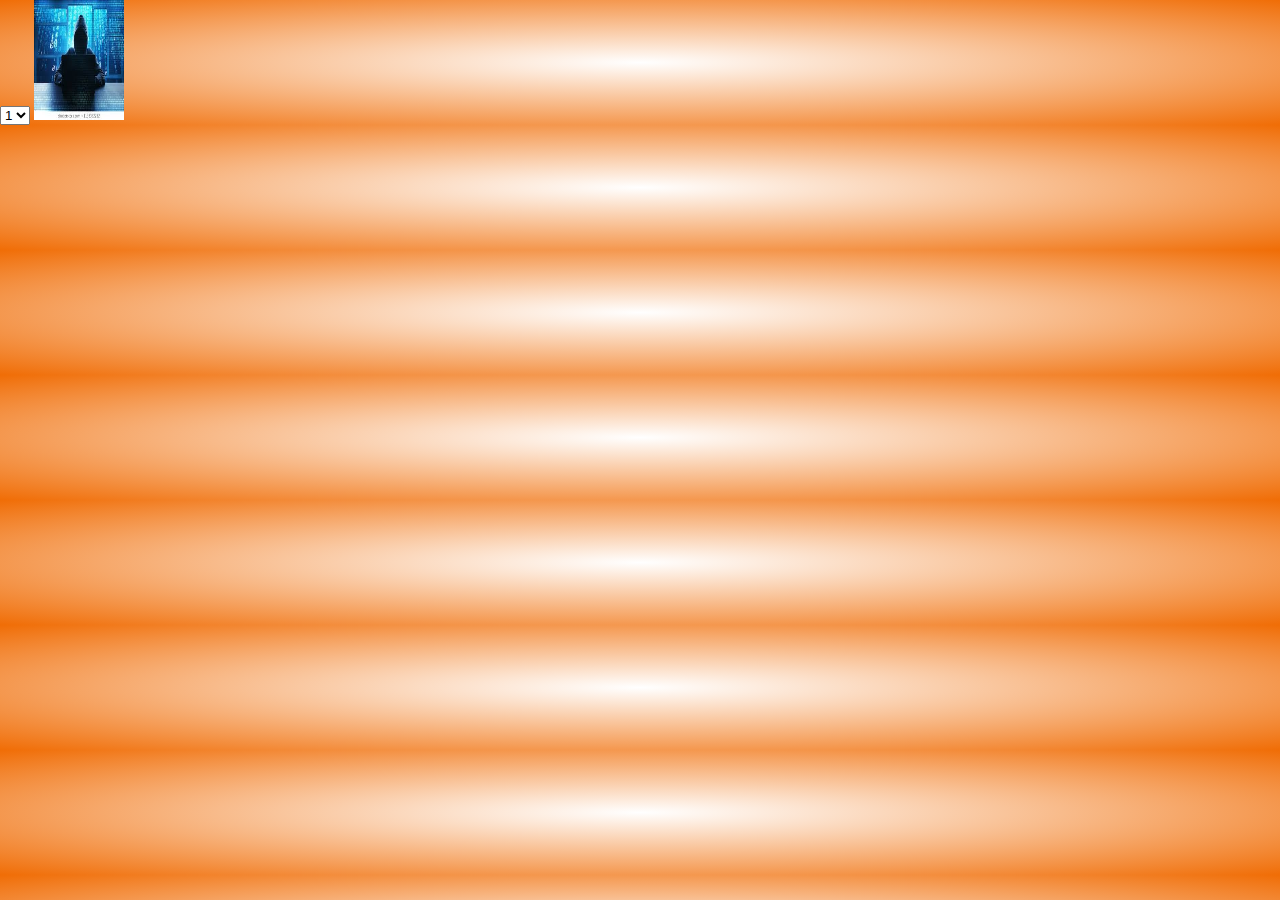
<file: final/12.html>
<!DOCTYPE html>
<html>
<head>
<title>hlo</title>
<style>
	*{
	margin:0;
	padding:0;
	box-sizing:border-box;
}
body{
	font-family: 'Poppins', sans-serif;
}
.title{
	text-align: center;
	margin:0 auto 80px;
	position: relative;
	line-height: 60px;
	color: #555;
}
.title::after{
	content: '';
	background:#ff523b;
	width: 80px;
	height:5px;
	position: absolute;
	bottom: 0;
	left: 50%;
	transform: translateX(-50%);
}
background{
color: #ff523b;
}
.header{
	background:radial-gradient(#fff,#f06d06);
}
</style>
</head>
<body class="header">
	<select><option>1</option></select>
	<img src="download.jfif" height="120px" width="90px">
	</body>
	</html>
</file>
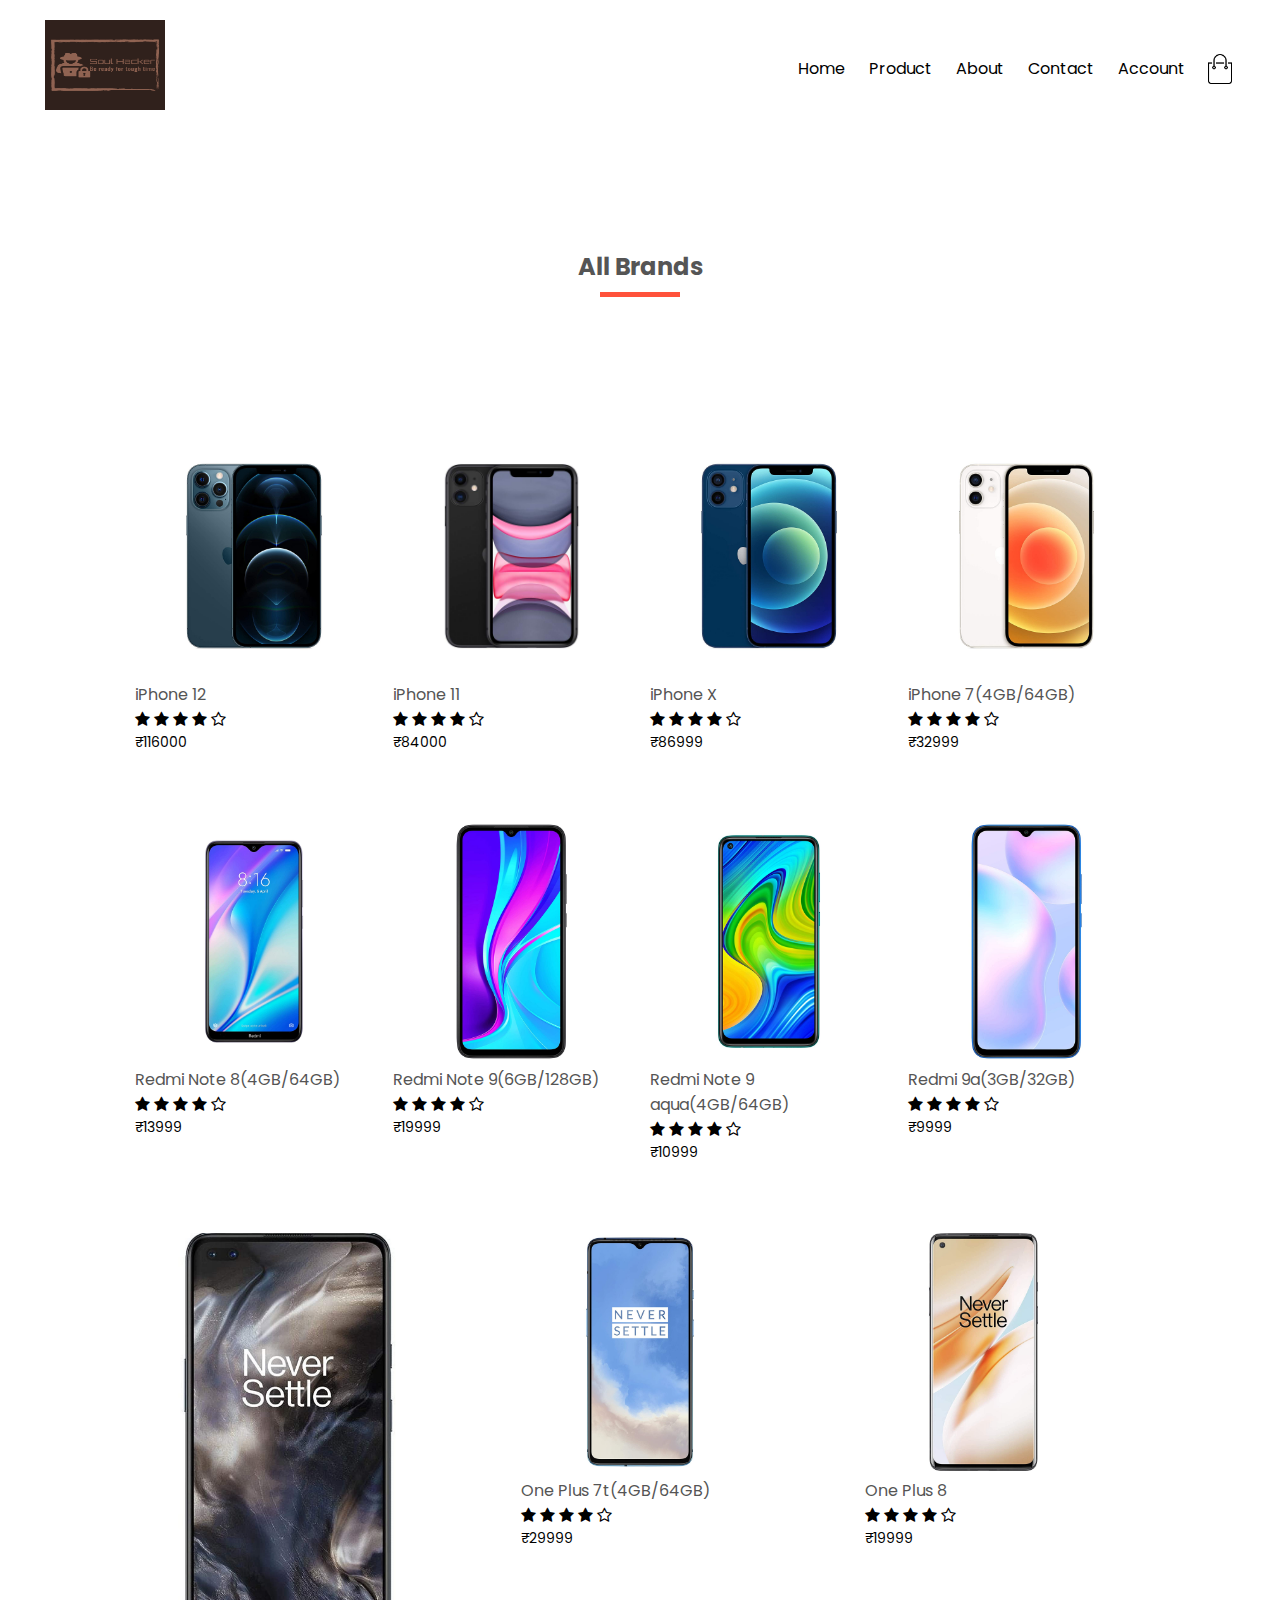
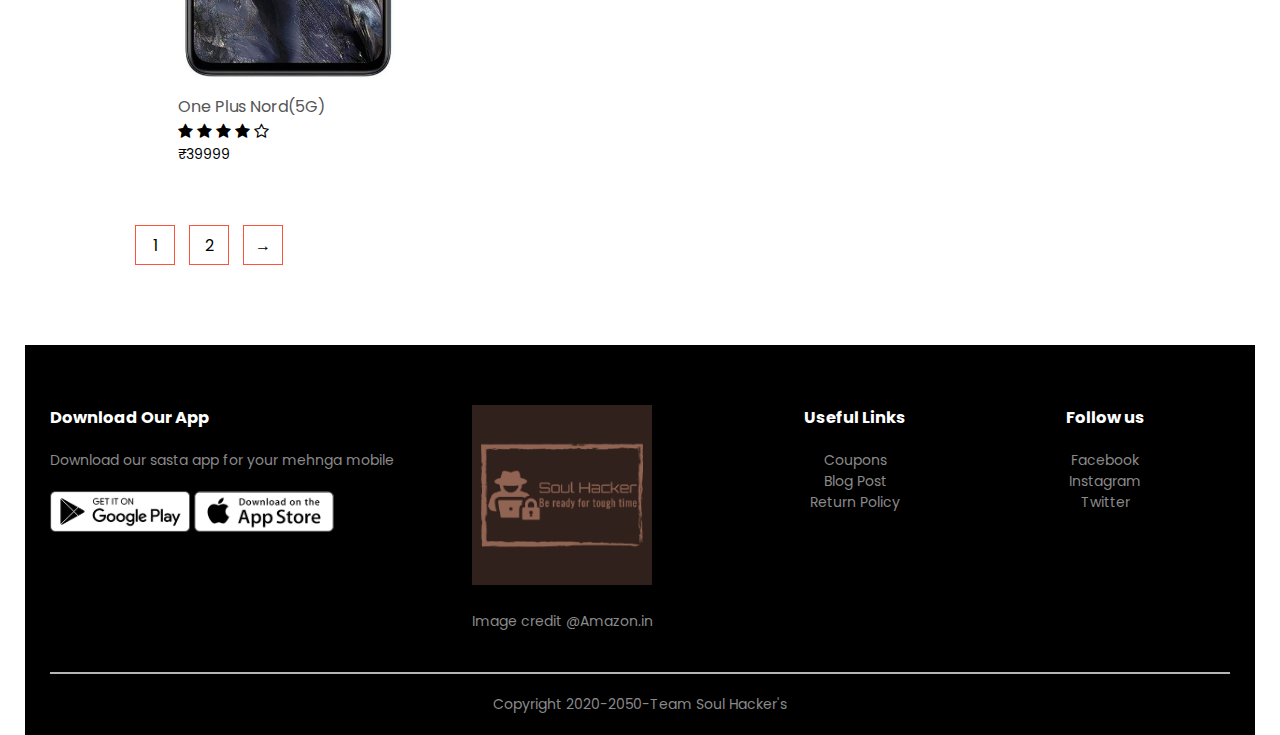
<file: final/Apple.html>
<!DOCTYPE html>
<html lang="en-us">
<head>
	<meta charset="UTF-8">
	<meta name="viewport" content="width=device-width, initial-scale=1.0">
	<title>Apple</title>
	<link rel="stylesheet" href="style.css">
	<link href="https://fonts.googleapis.com/css2?family=Poppins:wght@300;400;500;600;700&display=swap" rel="stylesheet">
	<link rel="stylesheet" href="https://stackpath.bootstrapcdn.com/font-awesome/4.7.0/css/font-awesome.min.css">
	</head>
	<body>
	

		<div class="container">
		<div class="navbar">
			<div class="logo">
				<img src="logo.png" width="120px" height="90px">
			</div>
			<nav>
				<ul id="MenuItems">
					<li><a href="">Home</a></li>
					<li><a href="">Product</a></li>
					<li><a href="">About</a></li>
					<li><a href="">Contact</a></li>
					<li><a href="">Account</a></li>
				</ul>
			</nav>
			<img src="images/cart.png" width="30px" height="30px">
			<img src="images/menu.png" class="menu-icon" onclick="menutoggle()">
		</div>
<!-------------------------featured product------------------------->
<div class="small-container">
	<div class="row row-2">
		<h2 class="title">All Brands</h2>
		
	</div>
	<div class="row">
		<div class="col-4">
			<a href="productdetails.html"><img src="images/images1/Apple/i12pm/i12pm.jpg" ></a>
			<h4>iPhone 12</h4>
			
			<div class="rating">
				<i class="fa fa-star" ></i>
				<i class="fa fa-star" ></i>
				<i class="fa fa-star" ></i>
				<i class="fa fa-star" ></i>
				<i class="fa fa-star-o" ></i>
				
			</div>
			<p>&#8377;116000</p>
		</div>
		<div class="col-4">
			<img src="images/images1/Apple/i11.jpg" >
			<h4>iPhone 11</h4>
			
			<div class="rating">
				<i class="fa fa-star" ></i>
				<i class="fa fa-star" ></i>
				<i class="fa fa-star" ></i>
				<i class="fa fa-star" ></i>
				<i class="fa fa-star-o" ></i>
				
			</div>
			<p>&#8377;84000</p>
		</div>
		<div class="col-4">
			<img src="images/images1/Apple/i12.jpg" >
			<h4>iPhone X</h4>
			
			<div class="rating">
				<i class="fa fa-star" ></i>
				<i class="fa fa-star" ></i>
				<i class="fa fa-star" ></i>
				<i class="fa fa-star" ></i>
				<i class="fa fa-star-o" ></i>
				
			</div>
			<p>&#8377;86999</p>
		</div>
		<div class="col-4">
			<img src="images/images1/Apple/i121.jpg" >
			<h4>iPhone 7(4GB/64GB)</h4>
			
			<div class="rating">
				<i class="fa fa-star" ></i>
				<i class="fa fa-star" ></i>
				<i class="fa fa-star" ></i>
				<i class="fa fa-star" ></i>
				<i class="fa fa-star-o" ></i>
				
			</div>
			<p>&#8377;32999</p>
		</div>
		

		<div class="col-4">
			<img src="images/images1/Redmi/8A.jpg" >
			<h4>Redmi Note 8(4GB/64GB)</h4>
			
			<div class="rating">
				<i class="fa fa-star" ></i>
				<i class="fa fa-star" ></i>
				<i class="fa fa-star" ></i>
				<i class="fa fa-star" ></i>
				<i class="fa fa-star-o" ></i>
				
			</div>
			<p>&#8377;13999</p>
		</div>
		<div class="col-4">
			<img src="images/images1/Redmi/9.jpg">
			<h4>Redmi Note 9(6GB/128GB)</h4>
			
			<div class="rating">
				<i class="fa fa-star" ></i>
				<i class="fa fa-star" ></i>
				<i class="fa fa-star" ></i>
				<i class="fa fa-star" ></i>
				<i class="fa fa-star-o" ></i>
				
			</div>
			<p>&#8377;19999</p>
		</div>
		<div class="col-4">
			<img src="images/images1/Redmi/9aqua.jpg" >
			<h4>Redmi Note 9 aqua(4GB/64GB)</h4>
			
			<div class="rating">
				<i class="fa fa-star" ></i>
				<i class="fa fa-star" ></i>
				<i class="fa fa-star" ></i>
				<i class="fa fa-star" ></i>
				<i class="fa fa-star-o" ></i>
				
			</div>
			<p>&#8377;10999</p>
		</div>
		<div class="col-4">
			<img src="images/images1/Redmi/9a.jpg" >
			<h4>Redmi 9a(3GB/32GB)</h4>
			
			<div class="rating">
				<i class="fa fa-star" ></i>
				<i class="fa fa-star" ></i>
				<i class="fa fa-star" ></i>
				<i class="fa fa-star" ></i>
				<i class="fa fa-star-o" ></i>
				
			</div>
			<p>&#8377;9999</p>
		</div>
		<div class="col-4">
			<a href="Oneplus.html"><img src="images/images1/ONE plus/Nord5G.jpg" ></a>
			<h4>One Plus Nord(5G)</h4>
			
			<div class="rating">
				<i class="fa fa-star" ></i>
				<i class="fa fa-star" ></i>
				<i class="fa fa-star" ></i>
				<i class="fa fa-star" ></i>
				<i class="fa fa-star-o" ></i>
				
			</div>
			<p>&#8377;39999</p>
		</div>
		<div class="col-4">
			<img src="images/images1/ONE plus/1+7t.jpg" >
			<h4>One Plus 7t(4GB/64GB)</h4>
			
			<div class="rating">
				<i class="fa fa-star" ></i>
				<i class="fa fa-star" ></i>
				<i class="fa fa-star" ></i>
				<i class="fa fa-star" ></i>
				<i class="fa fa-star-o" ></i>
				
			</div>
			<p>&#8377;29999</p>
		</div>
		<div class="col-4">
			<img src="images/images1/ONE plus/1+8.jpg" >
			<h4>One Plus 8</h4>
			
			<div class="rating">
				<i class="fa fa-star" ></i>
				<i class="fa fa-star" ></i>
				<i class="fa fa-star" ></i>
				<i class="fa fa-star" ></i>
				<i class="fa fa-star-o" ></i>
				
			</div>
			<p>&#8377;19999</p>
		</div>
		
		
		


	</div>
	<div class="page-btn">
		<span>1</span>
		<a href="products.html" target="_blank"><span>2</span></a>
		<span>&#8594;</span>
	</div>
</div>



<!-----------------------footer------------->
<div class="footer">
	<div class="container">
		<div class="row">
			<div class="footer-col-1">
				<h3>Download Our App</h3>
				<p>Download our sasta app for your mehnga mobile</p>
				<div class="app-logo">
					<img src="images\play-store.png">
					<img src="images\app-store.png">
				</div>
			</div>
			
			<div class="footer-col-2">
				<img src="logo.png">
				<p>Image credit @Amazon.in</p>
			</div>
			<div class="footer-col-3">
				<h3>Useful Links</h3>
				<ul>
					<li>Coupons</li>
					<li>Blog Post</li>
					<li>Return Policy</li>
				</ul>
				
			</div>
			<div class="footer-col-4">
				<h3>Follow us</h3>
				<ul>
					<li>Facebook</li>
					<li>Instagram</li>
					<li>Twitter</li>
				</ul>
				
			</div>
		</div>
		<hr>
		<p class="copy"> Copyright 2020-2050-Team Soul Hacker's</p>
	</div>
</div>
<!---------------toggle by JS-------------->
<script>
	var MenuItems=document.getElementById("MenuItems");
	MenuItems.style.maxHeight="0px";
	function menutoggle(){
		if(MenuItems.style.maxHeight=="0px")
		{
			MenuItems.style.maxHeight="200px"
		}
		else{
			MenuItems.style.maxHeight="0px"
		}
	}
</script>

	</body>
	</html>
</file>
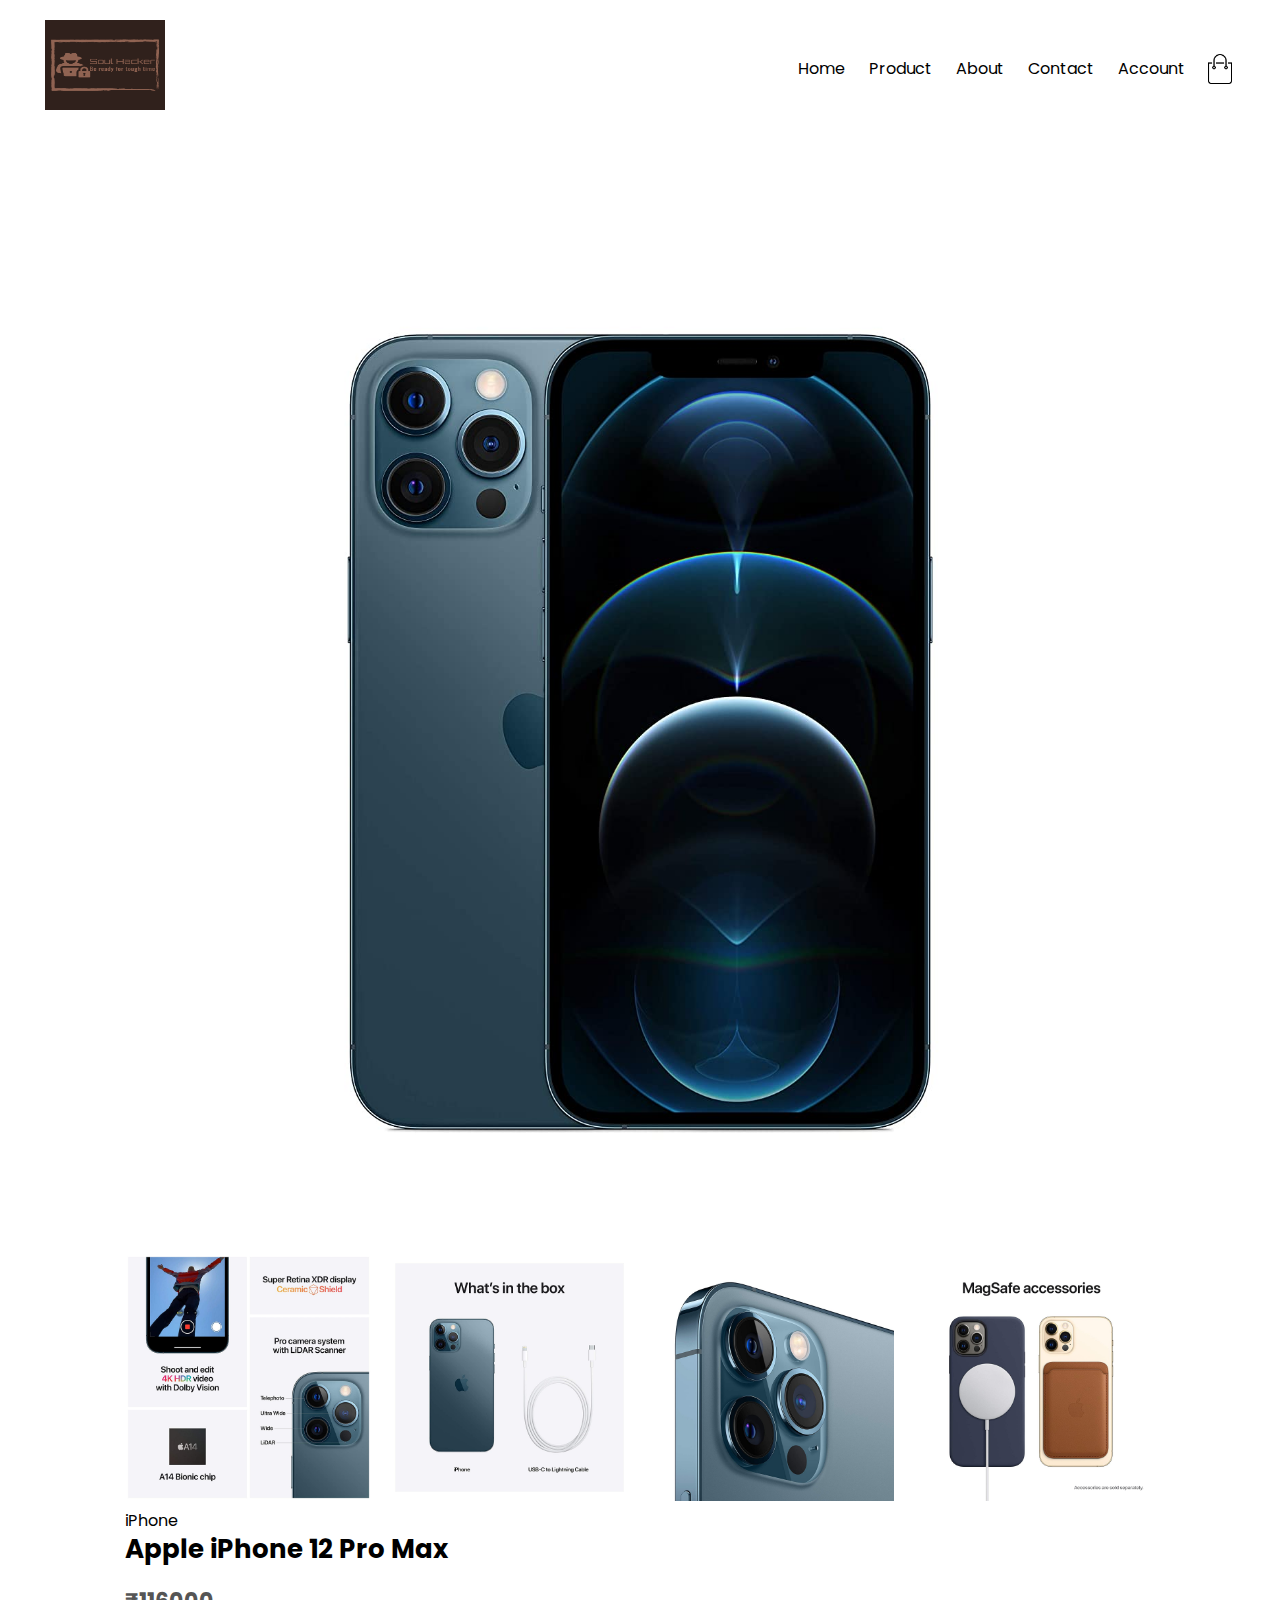
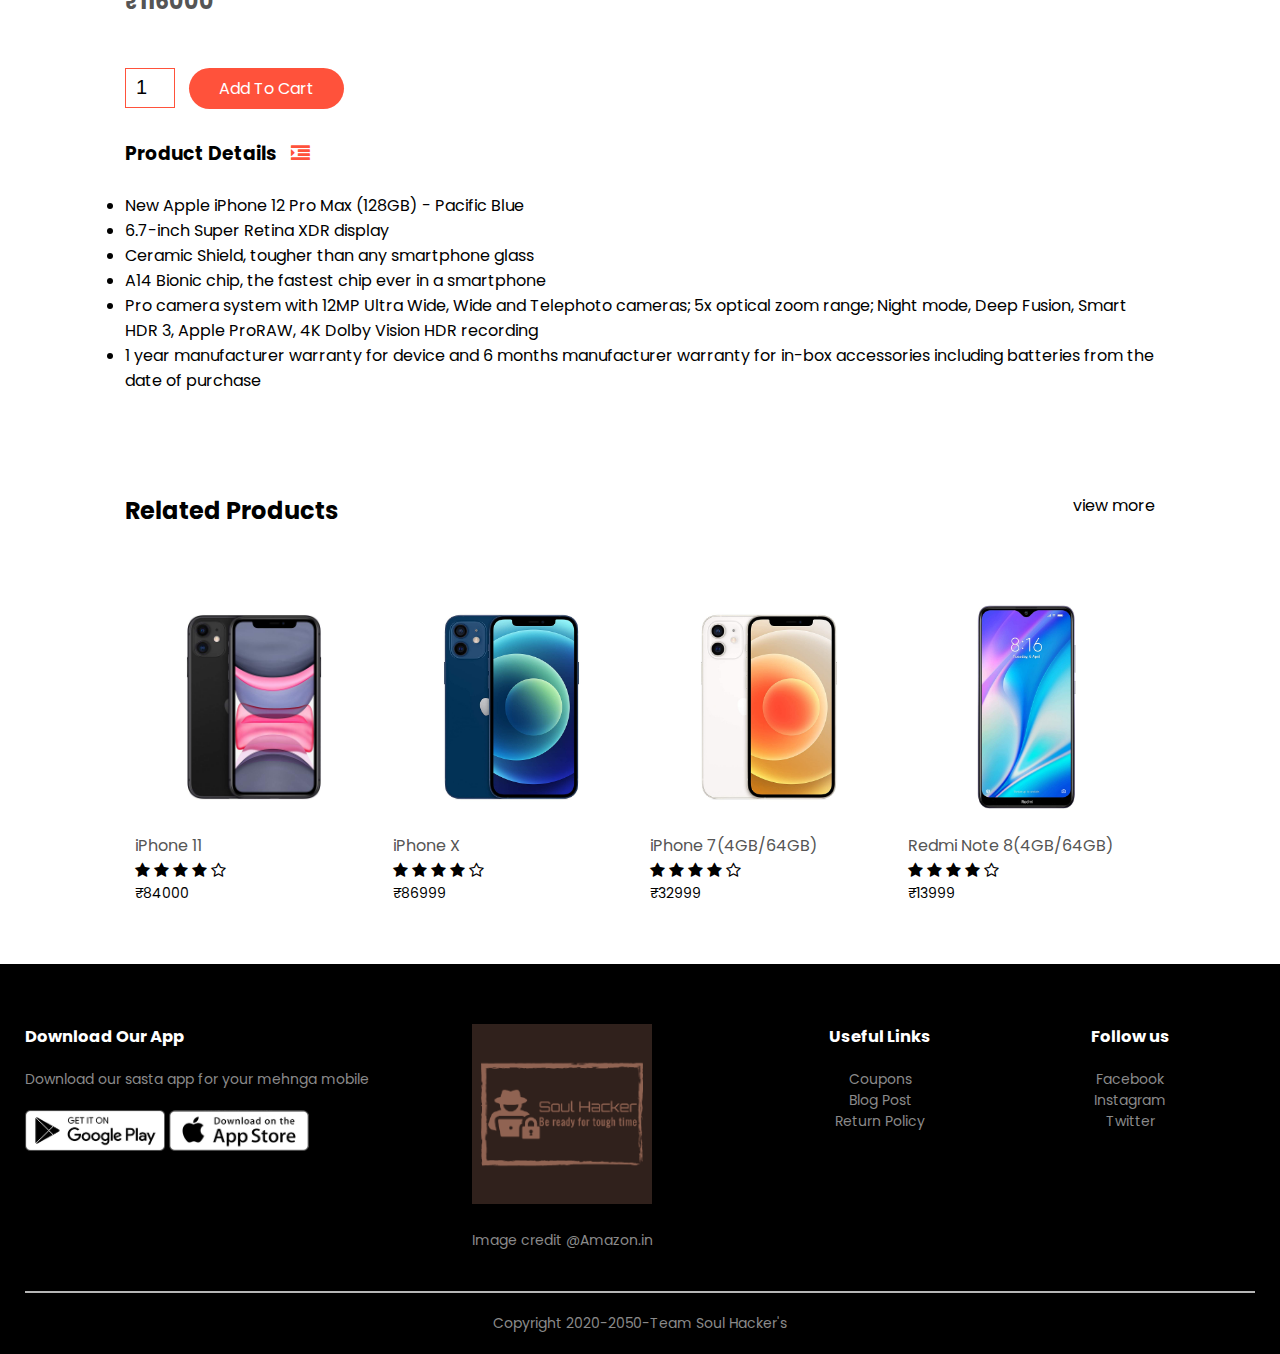
<file: final/productdetails.html>
<!DOCTYPE html>
<html lang="en-us">
<head>
	<meta charset="UTF-8">
	<meta name="viewport" content="width=device-width, initial-scale=1.0">
	<title>Product Detail</title>
	<link rel="stylesheet" href="style.css">
	<link href="https://fonts.googleapis.com/css2?family=Poppins:wght@300;400;500;600;700&display=swap" rel="stylesheet">
	<link rel="stylesheet" href="https://stackpath.bootstrapcdn.com/font-awesome/4.7.0/css/font-awesome.min.css">
	</head>
	<body>
	

		<div class="container">
		<div class="navbar">
			<div class="logo">
				<img src="logo.png" width="120px" height="90px">
			</div>
			<nav>
				<ul id="MenuItems">
					<li><a href="">Home</a></li>
					<li><a href="">Product</a></li>
					<li><a href="">About</a></li>
					<li><a href="">Contact</a></li>
					<li><a href="">Account</a></li>
				</ul>
			</nav>
			<img src="images/cart.png" width="30px" height="30px">
			<img src="images/menu.png" class="menu-icon" onclick="menutoggle()">
		</div>
	</div>

<!-- ---------------------------single product -->
<div class="small-container single-product">
	<div class="row">
		<div class="col-1">
			<img src="images/images1/Apple/i12pm/i12pm.jpg" width="100%" id="ProductImg">
		
			<div class="small-img-row">
				<div class="small-img-col">
					<img src="images/images1/Apple/i12pm/adp.jpg" width="100%" class="small-img">
				</div>
				<div class="small-img-col">
					<img src="images/images1/Apple/i12pm/box.jpg" width="100%" class="small-img">
				</div>
				<div class="small-img-col">
					<img src="images/images1/Apple/i12pm/cam.jpg" width="100%" class="small-img">
				</div>
				<div class="small-img-col">
					<img src="images/images1/Apple/i12pm/charge.jpg" width="100%" class="small-img">
				</div>

			</div>
		</div>
		<div class="col-1">
			<p>iPhone</p>
			<h1>Apple iPhone 12 Pro Max</h1>
			<h4>&#8377;116000</h4>
		
			<input type="number" value="1">
			<a href="" class="btn">Add To Cart</a>
			<h3 >Product Details  <i class="fa fa-indent"></i></h3>
			<br>
			<ul style="list-style-type: disc">
			<li>New Apple iPhone 12 Pro Max (128GB) - Pacific Blue </li>
			<li>6.7-inch Super Retina XDR display</li>
			<li>Ceramic Shield, tougher than any smartphone glass</li>
			<li>A14 Bionic chip, the fastest chip ever in a smartphone</li>
			<li>Pro camera system with 12MP Ultra Wide, Wide and Telephoto cameras; 5x optical zoom range; Night mode, Deep Fusion, Smart HDR 3, Apple ProRAW, 4K Dolby Vision HDR recording</li>
			<li>1 year manufacturer warranty for device and 6 months manufacturer warranty for in-box accessories including batteries from the date of purchase</li>
		</ul>

		</div>
	</div>
</div>

<div class="small-container">
	<div class="row row-2">
		<h2>Related Products</h2>
		<p>view more</p>
	</div>
</div>





<!-------------------------featured product------------------------->
<div class="small-container">
	
	<div class="row">
		<div class="col-4">
			<img src="images/images1/Apple/i11.jpg" >
			<h4>iPhone 11</h4>
			
			<div class="rating">
				<i class="fa fa-star" ></i>
				<i class="fa fa-star" ></i>
				<i class="fa fa-star" ></i>
				<i class="fa fa-star" ></i>
				<i class="fa fa-star-o" ></i>
				
			</div>
			<p>&#8377;84000</p>
		</div>
		<div class="col-4">
			<img src="images/images1/Apple/i12.jpg" >
			<h4>iPhone X</h4>
			
			<div class="rating">
				<i class="fa fa-star" ></i>
				<i class="fa fa-star" ></i>
				<i class="fa fa-star" ></i>
				<i class="fa fa-star" ></i>
				<i class="fa fa-star-o" ></i>
				
			</div>
			<p>&#8377;86999</p>
		</div>
		<div class="col-4">
			<img src="images/images1/Apple/i121.jpg" >
			<h4>iPhone 7(4GB/64GB)</h4>
			
			<div class="rating">
				<i class="fa fa-star" ></i>
				<i class="fa fa-star" ></i>
				<i class="fa fa-star" ></i>
				<i class="fa fa-star" ></i>
				<i class="fa fa-star-o" ></i>
				
			</div>
			<p>&#8377;32999</p>
		</div>
		

		<div class="col-4">
			<img src="images/images1/Redmi/8A.jpg" >
			<h4>Redmi Note 8(4GB/64GB)</h4>
			
			<div class="rating">
				<i class="fa fa-star" ></i>
				<i class="fa fa-star" ></i>
				<i class="fa fa-star" ></i>
				<i class="fa fa-star" ></i>
				<i class="fa fa-star-o" ></i>
				
			</div>
			<p>&#8377;13999</p>
		</div>
		


	</div>
	
</div>



<!-----------------------footer------------->
<div class="footer">
	<div class="container">
		<div class="row">
			<div class="footer-col-1">
				<h3>Download Our App</h3>
				<p>Download our sasta app for your mehnga mobile</p>
				<div class="app-logo">
					<img src="images\play-store.png">
					<img src="images\app-store.png">
				</div>
			</div>
			
			<div class="footer-col-2">
				<img src="logo.png">
				<p>Image credit @Amazon.in</p>
			</div>
			<div class="footer-col-3">
				<h3>Useful Links</h3>
				<ul>
					<li>Coupons</li>
					<li>Blog Post</li>
					<li>Return Policy</li>
				</ul>
				
			</div>
			<div class="footer-col-4">
				<h3>Follow us</h3>
				<ul>
					<li>Facebook</li>
					<li>Instagram</li>
					<li>Twitter</li>
				</ul>
				
			</div>
		</div>
		<hr>
		<p class="copy"> Copyright 2020-2050-Team Soul Hacker's</p>
	</div>
</div>
<!---------------toggle by JS-------------->
<script>
	var MenuItems=document.getElementById("MenuItems");
	MenuItems.style.maxHeight="0px";
	function menutoggle(){
		if(MenuItems.style.maxHeight=="0px")
		{
			MenuItems.style.maxHeight="200px"
		}
		else{
			MenuItems.style.maxHeight="0px"
		}
	}
</script>
<script>
	var ProductImg = document.getElementById("ProductImg");
	var SmallImg = document.getElementByClassName("small-img");



	SmallImg[0].onclick = function(){
		ProductImg.src = SmallImg[0].src;
	}
	SmallImg[1].onclick = function(){
		ProductImg.src = SmallImg[1].src;
	}
	SmallImg[2].onclick = function(){
		ProductImg.src = SmallImg[2].src;
	}
	SmallImg[3].onclick = function(){
		ProductImg.src = SmallImg[3].src;
	}
</script>

	</body>
	</html>
</file>
<file: module-5-solution/css/styles.css>
body {
  font-size: 16px;
  color: #fff;
  background-color: #61122f;
  font-family: 'Oxygen', sans-serif;
}

/** HEADER **/
#header-nav {
  background-color: #f6b319;
  border-radius: 0;
  border: 0;
}

#logo-img {
  background: url('../images/restaurant-logo_large.png') no-repeat;
  width: 150px;
  height: 150px;
  margin: 10px 15px 10px 0;
}

.navbar-brand {
  padding-top: 25px;
}
.navbar-brand h1 { /* Restaurant name */
  font-family: 'Lora', serif;
  color: #557c3e;
  font-size: 1.5em;
  text-transform: uppercase;
  font-weight: bold;
  text-shadow: 1px 1px 1px #222;
  margin-top: 0;
  margin-bottom: 0;
  line-height: .75;
}
.navbar-brand a:hover, .navbar-brand a:focus {
  text-decoration: none;
}
.navbar-brand p { /* Kosher cert */
  color: #000;
  text-transform: uppercase;
  font-size: .7em;
  margin-top: 15px;
}
.navbar-brand p span { /* Star-K */
  vertical-align: middle;
}

#nav-list {
  margin-top: 10px;
}
#nav-list a {
  color: #951C49;
  text-align: center;
}
#nav-list a:hover {
  background: #E7E7E7;
}
#nav-list a span {
  font-size: 1.8em;
}

#phone {
  margin-top: 5px;
}
#phone a { /* Phone number */
  text-align: right;
  padding-bottom: 0;
}
#phone div { /* We Deliver */
  color: #557c3e;
  text-align: right;
  padding-right: 15px;
}

.navbar-header button.navbar-toggle, .navbar-header .icon-bar {
  border: 1px solid #61122f;
}
.navbar-header button.navbar-toggle {
  clear: both;
  margin-top: -30px;
}
/* END HEADER */

/* FOOTER */
.panel-footer {
  margin-top: 30px;
  padding-top: 35px;
  padding-bottom: 30px;
  background-color: #222;
  border-top: 0;
}
.panel-footer div.row {
  margin-bottom: 35px;
}
#hours, #address {
  line-height: 2;
}
#hours > span, #address > span {
  font-size: 1.3em;
}
#address p {
  color: #557c3e;
  font-size: .8em;
  line-height: 1.8;
}
#testimonials {
  font-style: italic;
}
#testimonials p:nth-child(2) {
  margin-top: 25px;
}
/* END FOOTER */



/* HOME PAGE */
.container .jumbotron {
  box-shadow: 0 0 50px #3F0C1F;
  border: 2px solid #3F0C1F;
}

#menu-tile, #specials-tile, #map-tile {
  height: 250px;
  width: 100%;
  margin-bottom: 15px;
  position: relative;
  border: 2px solid #3F0C1F;
  overflow: hidden;
}
#menu-tile:hover, #specials-tile:hover, #map-tile:hover {
  box-shadow: 0 1px 5px 1px #cccccc;
}
#menu-tile {
  background: url('../images/menu-tile.jpg') no-repeat;
  background-position: center;
}
#specials-tile {
  background: url('../images/specials-tile.jpg') no-repeat;
  background-position: center;
}
#menu-tile span, #specials-tile span, #map-tile span {
  position: absolute;
  bottom: 0;
  right: 0;
  width: 100%;
  text-align: center;
  font-size: 1.6em;
  text-transform: uppercase;
  background-color: #000;
  color: #fff;
  opacity: .8;
}
/* END HOME PAGE */

/* MENU CATEGORIES PAGE */
.category-tile { 
  position: relative;
  border: 2px solid #3F0C1F;
  overflow: hidden;
  width: 200px;
  height: 200px;
  margin: 0 auto 15px;
}
.category-tile span {
  position: absolute;
  bottom: 0;
  right: 0;
  width: 100%;
  text-align: center;
  font-size: 1.2em;
  text-transform: uppercase;
  background-color: #000;
  color: #fff;
  opacity: .8;
}
.category-tile:hover {
  box-shadow: 0 1px 5px 1px #cccccc;
}

#menu-categories-title + div {
  margin-bottom: 50px;
}
/* END MENU CATEGORIES PAGE */

/* SINGLE CATEGORY PAGE */
.menu-item-tile {
  margin-bottom: 25px;
}
.menu-item-tile hr {
  width: 80%;
}
.menu-item-tile .menu-item-price {
  font-size: 1.1em;
  text-align: right;
  margin-top: -15px;
  margin-right: -15px;
}
.menu-item-tile .menu-item-price span {
  font-size: .6em;
}
.menu-item-photo {
  position: relative;
  border: 2px solid #3F0C1F; 
  overflow: hidden;
  padding: 0;
  margin-right: -15px;
  margin-left: auto;
  margin-bottom: 20px;
  max-width: 250px;
}
.menu-item-photo div {
  position: absolute;
  bottom: 0;
  right: 0;
  width: 80px;
  background-color: #557c3e;
  text-align: center;
}
.menu-item-description {
  padding-right: 30px;
}
h3.menu-item-title {
  margin: 0 0 10px;
}
.menu-item-details {
  font-size: .9em;
  font-style: italic;
}
/* END SINGLE CATEGORY PAGE */


/********** Large devices only **********/
@media (min-width: 1200px) {
  .container .jumbotron {
    background: url('../images/jumbotron_1200.jpg') no-repeat;
    height: 675px;
  }
}

/********** Medium devices only **********/
@media (min-width: 992px) and (max-width: 1199px) {
  /* Header */
  #logo-img {
    background: url('../images/restaurant-logo_medium.png') no-repeat;
    width: 100px;
    height: 100px;
    margin: 5px 5px 5px 0;
  }
  /* End Header */

  /* Home Page */
  .container .jumbotron {
    background: url('../images/jumbotron_992.jpg') no-repeat;
    height: 558px;
  }
  /* End Home Page */
}

/********** Small devices only **********/
@media (min-width: 768px) and (max-width: 991px) {
  /* Home Page */
  .container .jumbotron {
    background: url('../images/jumbotron_768.jpg') no-repeat;
    height: 432px;
  }
  /* End Home Page */
}

/********** Extra small devices only **********/
@media (max-width: 767px) {
  /* Header */
  .navbar-brand {
    padding-top: 10px;
    height: 80px;
  }
  .navbar-brand h1 { /* Restaurant name */
    padding-top: 10px;
    font-size: 5vw; /* 1vw = 1% of viewport width */
  }
  .navbar-brand p { /* Kosher cert */
    font-size: .6em;
    margin-top: 12px;
  }
  .navbar-brand p img { /* Star-K */
    height: 20px;
  }

  #collapsable-nav a { /* Collapsed nav menu text */
    font-size: 1.2em;
  }
  #collapsable-nav a span { /* Collapsed nav menu glyph */
    font-size: 1em;
    margin-right: 5px;
  }

  #call-btn > a {
    font-size: 1.5em;
    display: block;
    margin: 0 20px;
    padding: 10px;
    border: 2px solid #fff;
    background-color: #f6b319;
    color: #951c49;
  }
  #xs-deliver {
    margin-top: 5px;
    font-size: .7em;
    letter-spacing: .1em;
    text-transform: uppercase;
  }
  /* End Header */

  /* Footer */
  .panel-footer section {
    margin-bottom: 30px;
    text-align: center;
  }
  .panel-footer section:nth-child(3) {
    margin-bottom: 0; /* margin already exists on the whole row */
  }
  .panel-footer section hr {
    width: 50%;
  }
  /* End Footer */

  /* Home Page */
  .container .jumbotron {
    margin-top: 30px;
    padding: 0;
  }
  #menu-tile, #specials-tile {
    width: 360px;
    margin: 0 auto 15px;
  }

  .menu-item-photo {
    margin-right: auto;
  }
  .menu-item-tile .menu-item-price {
    text-align: center;
  }
  .menu-item-description {
    text-align: center;;
  }
}


/********** Super extra small devices Only :-) (e.g., iPhone 4) **********/
@media (max-width: 479px) {
  /* Header */
  .navbar-brand h1 { /* Restaurant name */
    padding-top: 5px;
    font-size: 6vw;
  }
  /* End Header */
  
  /* Home page */
  #menu-tile, #specials-tile {
    width: 280px;
    margin: 0 auto 15px;
  }

  .col-xxs-12 {
    position: relative;
    min-height: 1px;
    padding-right: 15px;
    padding-left: 15px;
    float: left;
    width: 100%;
  }
}
</file>
<file: E-commerce/style.css>
*{
	margin:0;
	padding:0;
	box-sizing:border-box;
}
body{
	font-family: 'Poppins', sans-serif;
}
.navbar{
	display:flex;
	align-items:center;
	padding:20px;
}
nav{
	flex:1;
	text-align: right;
}
nav ul{
	display:inline-block;
	list-style-type: none;
}
nav ul li{
	display:inline-block;
	margin-right: 20px;

}
a{
	text-decoration: none;
	color:black;
}
p{
	color:#555
	text-align:left;
}
.container{
	max-width: 1300px;
	margin:auto;
	padding-right: 25px;
	padding-left: 25px;
}
.row{
	display: flex;
	align-items: left;
	flex-wrap: wrap;
	justify-content: space-around;
}
.col-2{
	flex-basis:50px;
	min-width: 300px
}
.col-2 img {
	max-width: 50%;
	padding:50px 50px;
	align-items: center;
}
.col-2 h1{
	font-size: 50px;
	line-height: 60px;

}
.btn{
	display: inline-block;
	background:#ff523b;
	color:#fff;
	padding: 8px 30px;
	margin:30px 0px;
	border-radius: 30px;
	transition: background 0.5s;
}
.btn:hover{
	background:#563434;
}
.header{
	background:radial-gradient(#fff,#ffd6d6);
}
.header .row{
	margin-top: 70px;

}
.categories{
	margin:70px 0;

}
.col-3{
	flex-basis: 30%;
	min-width: 250px;
	margin-bottom: 30px;
}
.col-3 img{
	width: 100%;
}
.small-container{
	max-width: 1080px;
	margin: auto;
	padding-left: 25px;
	padding-right: 25px;
}
.col-4{
	flex-basis: 25%;
	padding:10px;
	min-width:200px;
	margin-bottom: 50px;
	transition: transform 0.5s;
}
.col-4 img{
	width:100%;
}
.title{
	text-align: center;
	margin:0 auto 80px;
	position: relative;
	line-height: 60px;
	color: #555;
}
.title::after{
	content: '';
	background:#ff523b;
	width: 80px;
	height:5px;
	position: absolute;
	bottom: 0;
	left: 50%;
	transform: translateX(-50%);
}
h4{
	color: #555;
	font-weight: normal;
}
.col-4 p{
	font-size:14px;
}
.col-4:hover{
	transform:translateY(-10px);
}
/*<!---------------------offer------------>*/
.offer{
background:radial-gradient(#fff,#ffd6d6);
margin-top: 80px;
padding:30px 0;	
}
.col-1 .offer-img{
	padding: 50px;
	max-width: 50%
}
small{
	color:#555;
	text-align: right;
}
/*--------------------------------------testimonial---------------------------------------*/
.testimonial{
	padding-top: 100px;
}
.testimonial .col-3{
	text-align: center;
	padding: 40px 20px;
	box-shadow: 0 0 20px 0px rgba(0,0,0,0.1);
	cursor: pointer;
	transition: transform 0.5s;
}
.testimonial .col-3 img{
	width: 50px;
	margin-top: 20px;
	border-radius: 50%
}

.testimonial .col-3:hover{
	transform: translateY(-10px);
}
.fa.fa-quote-left{
	font-size: 34px;
	color :red;
}
.col-3{
	font-size:12px;
	padding: 12px; 

}
.testimonial .col-3 h3{
	font-weight: 600;
	color:#555;
	font-size: 15px;
}
/*-----------------brands------------------------*/
.brands{
	margin:100px auto;

}
.col-5{
	width: 160px;

}
.col-5 img{
	cursor: pointer;
	width: 100%;
	filter: grayscale(100%);
}
.col-5 img:hover{
 filter: grayscale(0%);
}

/*__________footeer----------------------*/
.footer{
	background:#000;
	color:#8a8a8a;
	font-size:14px;
	padding:60px 0 20px;
}
.footer p{
	color: #8a8a8a;
}
.footer h3{
	color:white;
	margin-bottom: 20px;
}
.footer-col-1, .footer-col-2, .footer-col-3, .footer-col-4{
	min-width: 250px;
	margin-bottom: 20px;
}
.footer-col-2{
	flex:1;
	text-align: center;

}
.footer-col-2 img{
	width:180px;
	margin-bottom: 20px;
}
.footer-col-3, .footer-col-4{
	flex-basis: 12%;
	text-align: center;
}
ul{
	list-style-type: none;
}
.app-logo{
	margin-top: 20px;
}
.app-logo img{
	width: 140px;
}
.footer hr{
	border:none;
	background:#b5b5b5;
	height:2px;
	margin:20px 0;
}
.copy{
	text-align: center;
}
.menu-icon{
	width:28px;
	margin-left: 20px;
	display: none;
}
/*-------------------media*/
@media only screen and (max-width: 800px){
	nav ul {
		position: absolute;
		top: 70px;
		left: 0;
		background-color: #333;
		width: 100%;
		overflow: hidden;
		transition: max-height 1s;

	}
	nav ul li{

		display:block;
		margin-right: 50px;
		margin-bottom: 10px;
		margin-left: 10px;
	}
	nav ul li a{
		color:white;
	}
	.menu-icon{
		display:block;
		cursor: pointer;
	}
}
/*-------------------------all prodcuts*/
.row-2{
	justify-content: space-between;
	margin:100px auto 50px;
}
select{
	border:1px solid green;
	padding:5px;
}
select:focus{
	outline:none;
}
.page-btn{
	margin:0px auto 80px;

}
.page-btn span{
	display: inline-block;
	border:1px solid #ff523b;
	margin-left: 10px;
	width:40px;
	height:40px;
	text-align: center;
	line-height: 40px;
	cursor: pointer;

}
.page-btn span:hover{
	background:#ff523b;
	color:white;
}
.single-product{
	margin-top: 80px;
}
.single-product .col-2 img{
	padding: 0;
}
.single-product .col-2{
	padding:20px;
}
.single-product h4{
	margin:20px 0;
	font-size: 22px;
	font-weight: bold;
}
.single-product select{
	display:block;
	padding: 10px;
	margin-top: 20px;
}
.single-product input{
width: 50px;
height: 40px;
padding-left:10px;
font-size: 20px;
margin-right: 10px;
border:1px solid #ff523b;
}
input:focus{
	outline:none;
}
.single-product .fa{
	color:#ff523b;
	margin-left: 10px
}
.small-img-row{
	display: flex;
	justify-content: space-between;
}
.small-img-col{
	flex-basis: 24%;
	cursor: pointer;

}










@media only screen and(max-width: 600px){
	.row{
		text-align:center;
	}
	.col-1, .col-2, .col-3, .col-4{
		flex-basis: 100%;
	}
}
.single-product .row{
	text-align: :left;
}
.single-product .col-2{
	padding:20px 0;
}
.single-product h1{
	font-size: 26px;
	line-height: 32px;
}
</file>
<file: final/style.css>
*{
	margin:0;
	padding:0;
	box-sizing:border-box;
}
body{
	font-family: 'Poppins', sans-serif;
}

.navbar{
	display:flex;
	align-items:center;
	padding:20px;
}
nav{
	flex:1;
	text-align: right;
}
nav ul{
	display:inline-block;
	list-style-type: none;
}
nav ul li{
	display:inline-block;
	margin-right: 20px;

}
a{
	text-decoration: none;
	color:black;
}
p{
	color:#555
	text-align:left;
}
.container{
	max-width: 1300px;
	margin:auto;
	padding-right: 25px;
	padding-left: 25px;
}
.row{
	display: flex;
	align-items: left;
	flex-wrap: wrap;
	justify-content: space-around;
}
.col-2{
	flex-basis:50px;
	min-width: 300px
}
.col-2 img {
	max-width: 100%;
	padding:50px 50px;
	align-items: center;
}
.col-2 h1{
	font-size: 50%;
	line-height: 60px;

}
.btn{
	display: inline-block;
	background:#ff523b;
	color:#fff;
	padding: 8px 30px;
	margin:30px 0px;
	border-radius: 30px;
	transition: background 0.5s;
}
.btn:hover{
	background:#563434;
}
.header{
	background:radial-gradient(#fff,#f06d06);
}
.header .row{
	margin-top: 70px;

}
.categories{
	margin:70px 0;

}
.col-3{
	flex-basis: 30%;
	min-width: 250px;
	margin-bottom: 30px;
}
.col-3 img{
	width: 100%;
}
.small-container{
	max-width: 1080px;
	margin: auto;
	padding-left: 25px;
	padding-right: 25px;
}
.col-4{
	flex-basis: 25%;
	padding:10px;
	min-width:200px;
	margin-bottom: 50px;
	transition: transform 0.5s;
}
.col-4 img{
	width:100%;
}
.title{
	text-align: center;
	margin:0 auto 80px;
	position: relative;
	line-height: 60px;
	color: #555;
}
.title::after{
	content: '';
	background:#ff523b;
	width: 80px;
	height:5px;
	position: absolute;
	bottom: 0;
	left: 50%;
	transform: translateX(-50%);
}
h4{
	color: #555;
	font-weight: normal;
}
.col-4 p{
	font-size:14px;
}
.col-4:hover{
	transform:translateY(-10px);
}
/*<!---------------------offer------------>*/
.offer{
background:radial-gradient(#fff,#ffd6d6);
margin-top: 80px;
padding:30px 0;	
}
.col-1 .offer-img{
	padding: 50px;
	max-width: 50%
}
small{
	color:#555;
	text-align: right;
}
/*--------------------------------------testimonial---------------------------------------*/
.testimonial{
	padding-top: 100px;
}
.testimonial .col-3{
	text-align: center;
	padding: 40px 20px;
	box-shadow: 0 0 20px 0px rgba(0,0,0,0.1);
	cursor: pointer;
	transition: transform 0.5s;
}
.testimonial .col-3 img{
	width: 50px;
	margin-top: 20px;
	border-radius: 50%
}

.testimonial .col-3:hover{
	transform: translateY(-10px);
}
.fa.fa-quote-left{
	font-size: 34px;
	color :red;
}
.col-3{
	font-size:12px;
	padding: 12px; 

}
.testimonial .col-3 h3{
	font-weight: 600;
	color:#555;
	font-size: 15px;
}
/*-----------------brands------------------------*/
.brands{
	margin:100px auto;

}
.col-5{
	width: 160px;

}
.col-5 img{
	cursor: pointer;
	width: 100%;
	filter: grayscale(100%);
}
.col-5 img:hover{
 filter: grayscale(0%);
}

/*__________footeer----------------------*/

.footer{
	background:#000;
	color:#8a8a8a;
	font-size:14px;
	padding:60px 0 20px;
}
.footer p{
	color: #8a8a8a;
}
.footer h3{
	color:white;
	margin-bottom: 20px;
}
.footer-col-1, .footer-col-2, .footer-col-3, .footer-col-4{
	min-width: 250px;
	margin-bottom: 20px;
}
.footer-col-2{
	flex:1;
	text-align: center;

}
.footer-col-2 img{
	width:180px;
	margin-bottom: 20px;
}
.footer-col-3{
	flex-basis: 12%;
	text-align: center;
}
.footer-col-4{
	flex-basis: 12%;
	text-align: center;
}
ul{
	list-style-type: none;
}
.app-logo{
	margin-top: 20px;
}
.app-logo img{
	width: 140px;
}
.footer hr{
	border:none;
	background:#b5b5b5;
	height:2px;
	margin:20px 0;
}
.copy{
	text-align: center;
}
.menu-icon{
	width:28px;
	margin-left: 20px;
	display: none;
}
/*-------------------media*/
@media only screen and (max-width: 800px){
	nav ul {
		position: absolute;
		top: 70px;
		left: 0;
		background-color: #333;
		width: 100%;
		overflow: hidden;
		transition: max-height 1s;

	}
	nav ul li{

		display:block;
		margin-right: 50px;
		margin-bottom: 10px;
		margin-left: 10px;
	}
	nav ul li a{
		color:white;
	}
	.menu-icon{
		display:block;
		cursor: pointer;
	}
}
/*-------------------------all prodcuts*/
.row-2{
	justify-content: space-between;
	margin:100px auto 50px;
}
select{
	border:1px solid green;
	padding:5px;
}
select:focus{
	outline:none;
}
.page-btn{
	margin:0px auto 80px;

}
.page-btn span{
	display: inline-block;
	border:1px solid #ff523b;
	margin-left: 10px;
	width:40px;
	height:40px;
	text-align: center;
	line-height: 40px;
	cursor: pointer;

}
.page-btn span:hover{
	background:#ff523b;
	color:white;
}
.single-product{
	margin-top: 80px;
}
.single-product .col-2 img{
	padding: 0;
}
.single-product .col-2{
	padding:20px;
}
.single-product h4{
	margin:20px 0;
	font-size: 22px;
	font-weight: bold;
}
.single-product select{
	display:block;
	padding: 10px;
	margin-top: 20px;
}
.single-product input{
width: 50px;
height: 40px;
padding-left:10px;
font-size: 20px;
margin-right: 10px;
border:1px solid #ff523b;
}
input:focus{
	outline:none;
}
.single-product .fa{
	color:#ff523b;
	margin-left: 10px
}
.small-img-row{
	display: flex;
	justify-content: space-between;
}
.small-img-col{
	flex-basis: 24%;
	cursor: pointer;

}










@media only screen and(max-width: 600px){
	.row{
		text-align:center;
	}
	.col-1, .col-2, .col-3, .col-4{
		flex-basis: 100%;
	}
}
.single-product .row{
	text-align: :left;
}
.single-product .col-2{
	padding:20px 0;
}
.single-product h1{
	font-size: 26px;
	line-height: 32px;
}
</file>
